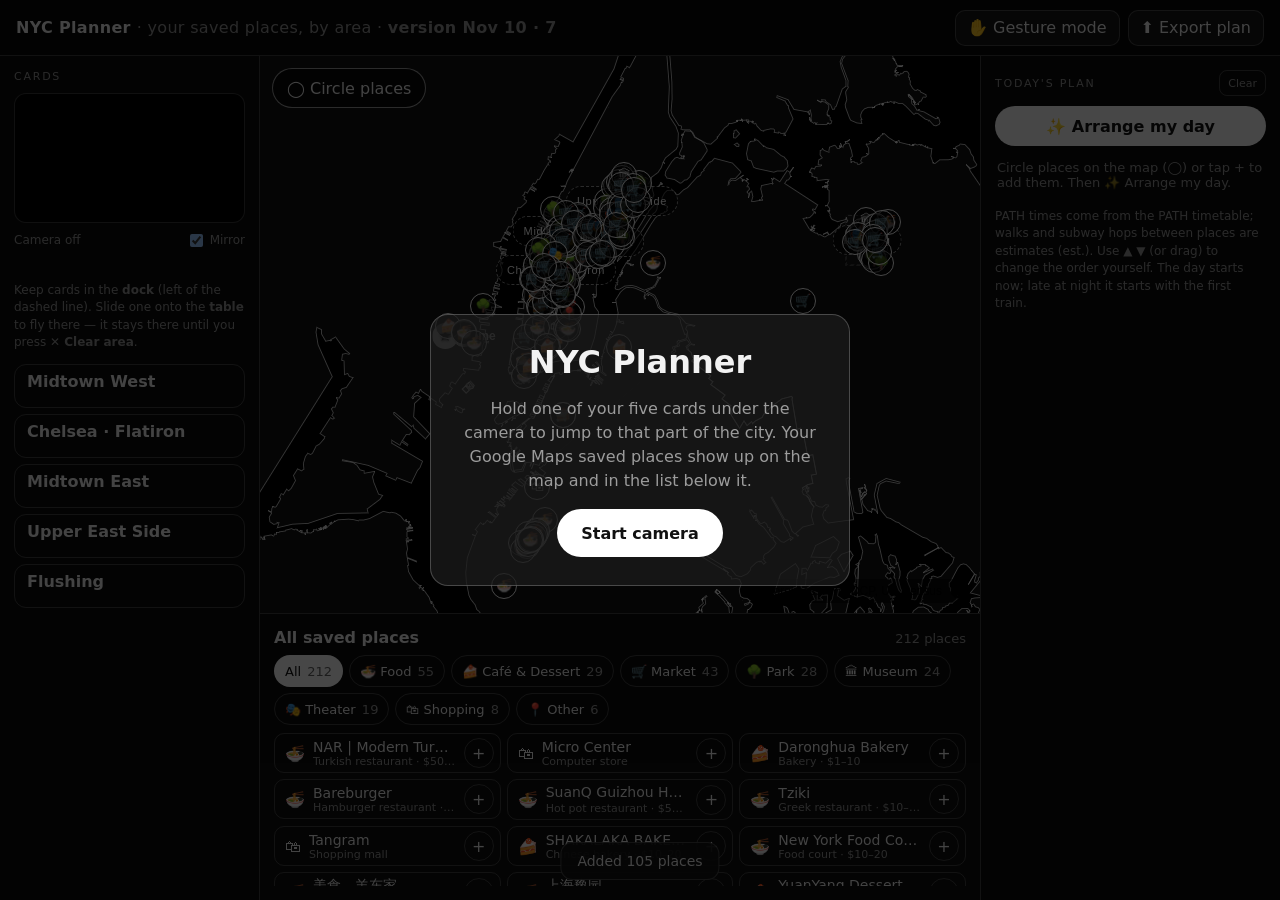
<file: index.html>
<!DOCTYPE html>
<html lang="en">
<head>
  <meta charset="UTF-8">
  <meta name="viewport" content="width=device-width, initial-scale=1.0, viewport-fit=cover">
  <title>NYC Planner</title>
  <link rel="stylesheet" href="vendor/maplibre-gl.css">
  <link rel="stylesheet" href="map/map.css">
</head>
<body>
  <video id="bg-cam" playsinline muted autoplay></video>
  <header class="bar">
    <div class="brand">NYC Planner <span>· your saved places, by area · <b id="version">version Nov 10 · 7</b></span></div>
    <div class="bar-right">
      <button id="hand-btn" type="button" title="Hand gestures: ✋ open hand: closer = zoom in, farther = zoom out; ✌️ peace = zoom out, ✊ fist = drag the map, ☝️ one finger = point">✋ Hands</button>
      <button id="export-btn" type="button" title="Download today's plan as a calendar file (.ics) — opens in Calendar / Google Calendar">⬆️ Export plan</button>
    </div>
  </header>

  <main class="grid">
    <!-- Left: camera + the five cards -->
    <aside class="panel left">
      <div class="kicker">CARDS</div>
      <div class="cam-box">
        <video id="cam" playsinline muted></video>
        <canvas id="cam-overlay"></canvas>
      </div>
      <div class="cam-meta">
        <span id="cam-status">Camera off</span>
        <label class="mirror"><input id="cam-mirror" type="checkbox"> Mirror</label>
      </div>
      <select id="cam-select" class="cam-select" aria-label="Camera" hidden></select>
      <div id="hand-state" class="hand-state"></div>
      <p class="hint">Keep cards in the <b>dock</b> (left of the dashed line). Slide one onto the <b>table</b> to fly there — it stays there until you press <b>✕ Clear area</b>.</p>
      <ul id="card-list" class="card-list"></ul>
    </aside>

    <!-- Middle: map + places in this area -->
    <section class="middle">
      <div class="map-wrap">
        <div id="map"></div>
        <canvas id="lasso"></canvas>
        <button id="area-clear" type="button" hidden>✕ Clear area</button>
        <button id="lasso-btn" type="button" title="Circle places to add them (Esc to cancel)">◯ Circle places</button>
      </div>
      <div class="panel list">
        <div class="list-head"><span id="list-title" class="list-title">All saved places</span><span id="list-count" class="muted"></span></div>
        <div id="cat-tabs" class="cat-tabs"></div>
        <ul id="place-list" class="place-list"></ul>
      </div>
    </section>

    <!-- Right: today's plan -->
    <aside class="panel right">
      <div class="kicker">TODAY'S PLAN <button id="plan-clear" type="button" class="ghost small">Clear</button></div>
      <div class="plan-controls">
        <button id="plan-arrange" type="button">✨ Arrange my day</button>
      </div>
      <div id="plan-order" class="muted order"></div>
      <ol id="plan-list" class="plan-list"></ol>
      <div id="plan-total" class="muted total"></div>
      <p class="hint">PATH times come from the PATH timetable; walks and subway hops between places are estimates (est.). Use ▲ ▼ (or drag) to change the order yourself. The day starts now; late at night it starts with the first train.</p>
    </aside>
  </main>

  <div id="toast" hidden></div>

  <div id="start-screen">
    <div class="start-card">
      <h1>NYC Planner</h1>
      <p>Hold one of your five cards under the camera to jump to that part of the city. Your Google Maps saved places show up on the map and in the list below it.</p>
      <button id="start" type="button">Start camera</button>
    </div>
  </div>

  <!-- Map + QR libraries are kept next to the page, so a slow or blocked
       CDN (school Wi-Fi, offline) can't stop the page from starting. -->
  <script src="vendor/maplibre-gl.js"></script>
  <script src="vendor/jsQR.js"></script>
  <script src="config.js"></script>
  <script src="map/routes.js"></script>
  <script src="subway.js"></script>
  <script src="map/map-geo.js"></script>
  <script src="map/map-qr.js"></script>
  <script src="map/map-app.js"></script>
  <script src="map/map-day.js"></script>
  <script src="my-places.js"></script>
  <script src="more-places.js"></script>
  <script src="map/map-import.js"></script>
  <script src="map/map-hands.js"></script>
  <script src="map/map-phone.js"></script>
  <script src="map/map-voice.js"></script>
  <script src="map/map-mode.js"></script>
</body>
</html>
</file>
<file: vendor/maplibre-gl.css>
.maplibregl-map{font:12px/20px Helvetica Neue,Arial,Helvetica,sans-serif;overflow:hidden;position:relative;-webkit-tap-highlight-color:rgb(0 0 0/0)}.maplibregl-canvas{left:0;position:absolute;top:0}.maplibregl-map:fullscreen{height:100%;width:100%}.maplibregl-ctrl-group button.maplibregl-ctrl-compass{touch-action:none}.maplibregl-canvas-container.maplibregl-interactive,.maplibregl-ctrl-group button.maplibregl-ctrl-compass{cursor:grab;-webkit-user-select:none;-moz-user-select:none;user-select:none}.maplibregl-canvas-container.maplibregl-interactive.maplibregl-track-pointer{cursor:pointer}.maplibregl-canvas-container.maplibregl-interactive:active,.maplibregl-ctrl-group button.maplibregl-ctrl-compass:active{cursor:grabbing}.maplibregl-canvas-container.maplibregl-touch-zoom-rotate,.maplibregl-canvas-container.maplibregl-touch-zoom-rotate .maplibregl-canvas{touch-action:pan-x pan-y}.maplibregl-canvas-container.maplibregl-touch-drag-pan,.maplibregl-canvas-container.maplibregl-touch-drag-pan .maplibregl-canvas{touch-action:pinch-zoom}.maplibregl-canvas-container.maplibregl-touch-zoom-rotate.maplibregl-touch-drag-pan,.maplibregl-canvas-container.maplibregl-touch-zoom-rotate.maplibregl-touch-drag-pan .maplibregl-canvas{touch-action:none}.maplibregl-canvas-container.maplibregl-touch-drag-pan.maplibregl-cooperative-gestures,.maplibregl-canvas-container.maplibregl-touch-drag-pan.maplibregl-cooperative-gestures .maplibregl-canvas{touch-action:pan-x pan-y}.maplibregl-ctrl-bottom-left,.maplibregl-ctrl-bottom-right,.maplibregl-ctrl-top-left,.maplibregl-ctrl-top-right{pointer-events:none;position:absolute;z-index:2}.maplibregl-ctrl-top-left{left:0;top:0}.maplibregl-ctrl-top-right{right:0;top:0}.maplibregl-ctrl-bottom-left{bottom:0;left:0}.maplibregl-ctrl-bottom-right{bottom:0;right:0}.maplibregl-ctrl{clear:both;pointer-events:auto;transform:translate(0)}.maplibregl-ctrl-top-left .maplibregl-ctrl{float:left;margin:10px 0 0 10px}.maplibregl-ctrl-top-right .maplibregl-ctrl{float:right;margin:10px 10px 0 0}.maplibregl-ctrl-bottom-left .maplibregl-ctrl{float:left;margin:0 0 10px 10px}.maplibregl-ctrl-bottom-right .maplibregl-ctrl{float:right;margin:0 10px 10px 0}.maplibregl-ctrl-group{background:#fff;border-radius:4px}.maplibregl-ctrl-group:not(:empty){box-shadow:0 0 0 2px rgba(0,0,0,.1)}@media (forced-colors:active){.maplibregl-ctrl-group:not(:empty){box-shadow:0 0 0 2px ButtonText}}.maplibregl-ctrl-group button{background-color:transparent;border:0;box-sizing:border-box;cursor:pointer;display:block;height:29px;outline:none;padding:0;width:29px}.maplibregl-ctrl-group button+button{border-top:1px solid #ddd}.maplibregl-ctrl button .maplibregl-ctrl-icon{background-position:50%;background-repeat:no-repeat;display:block;height:100%;width:100%}@media (forced-colors:active){.maplibregl-ctrl-icon{background-color:transparent}.maplibregl-ctrl-group button+button{border-top:1px solid ButtonText}}.maplibregl-ctrl button::-moz-focus-inner{border:0;padding:0}.maplibregl-ctrl-attrib-button:focus,.maplibregl-ctrl-group button:focus{box-shadow:0 0 2px 2px #0096ff}.maplibregl-ctrl button:disabled{cursor:not-allowed}.maplibregl-ctrl button:disabled .maplibregl-ctrl-icon{opacity:.25}.maplibregl-ctrl button:not(:disabled):hover{background-color:rgb(0 0 0/5%)}.maplibregl-ctrl-group button:focus:focus-visible{box-shadow:0 0 2px 2px #0096ff}.maplibregl-ctrl-group button:focus:not(:focus-visible){box-shadow:none}.maplibregl-ctrl-group button:focus:first-child{border-radius:4px 4px 0 0}.maplibregl-ctrl-group button:focus:last-child{border-radius:0 0 4px 4px}.maplibregl-ctrl-group button:focus:only-child{border-radius:inherit}.maplibregl-ctrl button.maplibregl-ctrl-zoom-out .maplibregl-ctrl-icon{background-image:url("data:image/svg+xml;charset=utf-8,%3Csvg xmlns='http://www.w3.org/2000/svg' width='29' height='29' fill='%23333' viewBox='0 0 29 29'%3E%3Cpath d='M10 13c-.75 0-1.5.75-1.5 1.5S9.25 16 10 16h9c.75 0 1.5-.75 1.5-1.5S19.75 13 19 13z'/%3E%3C/svg%3E")}.maplibregl-ctrl button.maplibregl-ctrl-zoom-in .maplibregl-ctrl-icon{background-image:url("data:image/svg+xml;charset=utf-8,%3Csvg xmlns='http://www.w3.org/2000/svg' width='29' height='29' fill='%23333' viewBox='0 0 29 29'%3E%3Cpath d='M14.5 8.5c-.75 0-1.5.75-1.5 1.5v3h-3c-.75 0-1.5.75-1.5 1.5S9.25 16 10 16h3v3c0 .75.75 1.5 1.5 1.5S16 19.75 16 19v-3h3c.75 0 1.5-.75 1.5-1.5S19.75 13 19 13h-3v-3c0-.75-.75-1.5-1.5-1.5'/%3E%3C/svg%3E")}@media (forced-colors:active){.maplibregl-ctrl button.maplibregl-ctrl-zoom-out .maplibregl-ctrl-icon{background-image:url("data:image/svg+xml;charset=utf-8,%3Csvg xmlns='http://www.w3.org/2000/svg' width='29' height='29' fill='%23fff' viewBox='0 0 29 29'%3E%3Cpath d='M10 13c-.75 0-1.5.75-1.5 1.5S9.25 16 10 16h9c.75 0 1.5-.75 1.5-1.5S19.75 13 19 13z'/%3E%3C/svg%3E")}.maplibregl-ctrl button.maplibregl-ctrl-zoom-in .maplibregl-ctrl-icon{background-image:url("data:image/svg+xml;charset=utf-8,%3Csvg xmlns='http://www.w3.org/2000/svg' width='29' height='29' fill='%23fff' viewBox='0 0 29 29'%3E%3Cpath d='M14.5 8.5c-.75 0-1.5.75-1.5 1.5v3h-3c-.75 0-1.5.75-1.5 1.5S9.25 16 10 16h3v3c0 .75.75 1.5 1.5 1.5S16 19.75 16 19v-3h3c.75 0 1.5-.75 1.5-1.5S19.75 13 19 13h-3v-3c0-.75-.75-1.5-1.5-1.5'/%3E%3C/svg%3E")}}@media (forced-colors:active) and (prefers-color-scheme:light){.maplibregl-ctrl button.maplibregl-ctrl-zoom-out .maplibregl-ctrl-icon{background-image:url("data:image/svg+xml;charset=utf-8,%3Csvg xmlns='http://www.w3.org/2000/svg' width='29' height='29' viewBox='0 0 29 29'%3E%3Cpath d='M10 13c-.75 0-1.5.75-1.5 1.5S9.25 16 10 16h9c.75 0 1.5-.75 1.5-1.5S19.75 13 19 13z'/%3E%3C/svg%3E")}.maplibregl-ctrl button.maplibregl-ctrl-zoom-in .maplibregl-ctrl-icon{background-image:url("data:image/svg+xml;charset=utf-8,%3Csvg xmlns='http://www.w3.org/2000/svg' width='29' height='29' viewBox='0 0 29 29'%3E%3Cpath d='M14.5 8.5c-.75 0-1.5.75-1.5 1.5v3h-3c-.75 0-1.5.75-1.5 1.5S9.25 16 10 16h3v3c0 .75.75 1.5 1.5 1.5S16 19.75 16 19v-3h3c.75 0 1.5-.75 1.5-1.5S19.75 13 19 13h-3v-3c0-.75-.75-1.5-1.5-1.5'/%3E%3C/svg%3E")}}.maplibregl-ctrl button.maplibregl-ctrl-fullscreen .maplibregl-ctrl-icon{background-image:url("data:image/svg+xml;charset=utf-8,%3Csvg xmlns='http://www.w3.org/2000/svg' width='29' height='29' fill='%23333' viewBox='0 0 29 29'%3E%3Cpath d='M24 16v5.5c0 1.75-.75 2.5-2.5 2.5H16v-1l3-1.5-4-5.5 1-1 5.5 4 1.5-3zM6 16l1.5 3 5.5-4 1 1-4 5.5 3 1.5v1H7.5C5.75 24 5 23.25 5 21.5V16zm7-11v1l-3 1.5 4 5.5-1 1-5.5-4L6 13H5V7.5C5 5.75 5.75 5 7.5 5zm11 2.5c0-1.75-.75-2.5-2.5-2.5H16v1l3 1.5-4 5.5 1 1 5.5-4 1.5 3h1z'/%3E%3C/svg%3E")}.maplibregl-ctrl button.maplibregl-ctrl-shrink .maplibregl-ctrl-icon{background-image:url("data:image/svg+xml;charset=utf-8,%3Csvg xmlns='http://www.w3.org/2000/svg' width='29' height='29' viewBox='0 0 29 29'%3E%3Cpath d='M18.5 16c-1.75 0-2.5.75-2.5 2.5V24h1l1.5-3 5.5 4 1-1-4-5.5 3-1.5v-1zM13 18.5c0-1.75-.75-2.5-2.5-2.5H5v1l3 1.5L4 24l1 1 5.5-4 1.5 3h1zm3-8c0 1.75.75 2.5 2.5 2.5H24v-1l-3-1.5L25 5l-1-1-5.5 4L17 5h-1zM10.5 13c1.75 0 2.5-.75 2.5-2.5V5h-1l-1.5 3L5 4 4 5l4 5.5L5 12v1z'/%3E%3C/svg%3E")}@media (forced-colors:active){.maplibregl-ctrl button.maplibregl-ctrl-fullscreen .maplibregl-ctrl-icon{background-image:url("data:image/svg+xml;charset=utf-8,%3Csvg xmlns='http://www.w3.org/2000/svg' width='29' height='29' fill='%23fff' viewBox='0 0 29 29'%3E%3Cpath d='M24 16v5.5c0 1.75-.75 2.5-2.5 2.5H16v-1l3-1.5-4-5.5 1-1 5.5 4 1.5-3zM6 16l1.5 3 5.5-4 1 1-4 5.5 3 1.5v1H7.5C5.75 24 5 23.25 5 21.5V16zm7-11v1l-3 1.5 4 5.5-1 1-5.5-4L6 13H5V7.5C5 5.75 5.75 5 7.5 5zm11 2.5c0-1.75-.75-2.5-2.5-2.5H16v1l3 1.5-4 5.5 1 1 5.5-4 1.5 3h1z'/%3E%3C/svg%3E")}.maplibregl-ctrl button.maplibregl-ctrl-shrink .maplibregl-ctrl-icon{background-image:url("data:image/svg+xml;charset=utf-8,%3Csvg xmlns='http://www.w3.org/2000/svg' width='29' height='29' fill='%23fff' viewBox='0 0 29 29'%3E%3Cpath d='M18.5 16c-1.75 0-2.5.75-2.5 2.5V24h1l1.5-3 5.5 4 1-1-4-5.5 3-1.5v-1zM13 18.5c0-1.75-.75-2.5-2.5-2.5H5v1l3 1.5L4 24l1 1 5.5-4 1.5 3h1zm3-8c0 1.75.75 2.5 2.5 2.5H24v-1l-3-1.5L25 5l-1-1-5.5 4L17 5h-1zM10.5 13c1.75 0 2.5-.75 2.5-2.5V5h-1l-1.5 3L5 4 4 5l4 5.5L5 12v1z'/%3E%3C/svg%3E")}}@media (forced-colors:active) and (prefers-color-scheme:light){.maplibregl-ctrl button.maplibregl-ctrl-fullscreen .maplibregl-ctrl-icon{background-image:url("data:image/svg+xml;charset=utf-8,%3Csvg xmlns='http://www.w3.org/2000/svg' width='29' height='29' viewBox='0 0 29 29'%3E%3Cpath d='M24 16v5.5c0 1.75-.75 2.5-2.5 2.5H16v-1l3-1.5-4-5.5 1-1 5.5 4 1.5-3zM6 16l1.5 3 5.5-4 1 1-4 5.5 3 1.5v1H7.5C5.75 24 5 23.25 5 21.5V16zm7-11v1l-3 1.5 4 5.5-1 1-5.5-4L6 13H5V7.5C5 5.75 5.75 5 7.5 5zm11 2.5c0-1.75-.75-2.5-2.5-2.5H16v1l3 1.5-4 5.5 1 1 5.5-4 1.5 3h1z'/%3E%3C/svg%3E")}.maplibregl-ctrl button.maplibregl-ctrl-shrink .maplibregl-ctrl-icon{background-image:url("data:image/svg+xml;charset=utf-8,%3Csvg xmlns='http://www.w3.org/2000/svg' width='29' height='29' viewBox='0 0 29 29'%3E%3Cpath d='M18.5 16c-1.75 0-2.5.75-2.5 2.5V24h1l1.5-3 5.5 4 1-1-4-5.5 3-1.5v-1zM13 18.5c0-1.75-.75-2.5-2.5-2.5H5v1l3 1.5L4 24l1 1 5.5-4 1.5 3h1zm3-8c0 1.75.75 2.5 2.5 2.5H24v-1l-3-1.5L25 5l-1-1-5.5 4L17 5h-1zM10.5 13c1.75 0 2.5-.75 2.5-2.5V5h-1l-1.5 3L5 4 4 5l4 5.5L5 12v1z'/%3E%3C/svg%3E")}}.maplibregl-ctrl button.maplibregl-ctrl-compass .maplibregl-ctrl-icon{background-image:url("data:image/svg+xml;charset=utf-8,%3Csvg xmlns='http://www.w3.org/2000/svg' width='29' height='29' fill='%23333' viewBox='0 0 29 29'%3E%3Cpath d='m10.5 14 4-8 4 8z'/%3E%3Cpath fill='%23ccc' d='m10.5 16 4 8 4-8z'/%3E%3C/svg%3E")}@media (forced-colors:active){.maplibregl-ctrl button.maplibregl-ctrl-compass .maplibregl-ctrl-icon{background-image:url("data:image/svg+xml;charset=utf-8,%3Csvg xmlns='http://www.w3.org/2000/svg' width='29' height='29' fill='%23fff' viewBox='0 0 29 29'%3E%3Cpath d='m10.5 14 4-8 4 8z'/%3E%3Cpath fill='%23ccc' d='m10.5 16 4 8 4-8z'/%3E%3C/svg%3E")}}@media (forced-colors:active) and (prefers-color-scheme:light){.maplibregl-ctrl button.maplibregl-ctrl-compass .maplibregl-ctrl-icon{background-image:url("data:image/svg+xml;charset=utf-8,%3Csvg xmlns='http://www.w3.org/2000/svg' width='29' height='29' viewBox='0 0 29 29'%3E%3Cpath d='m10.5 14 4-8 4 8z'/%3E%3Cpath fill='%23ccc' d='m10.5 16 4 8 4-8z'/%3E%3C/svg%3E")}}.maplibregl-ctrl button.maplibregl-ctrl-terrain .maplibregl-ctrl-icon{background-image:url("data:image/svg+xml;charset=utf-8,%3Csvg xmlns='http://www.w3.org/2000/svg' width='22' height='22' fill='%23333' viewBox='0 0 22 22'%3E%3Cpath d='m1.754 13.406 4.453-4.851 3.09 3.09 3.281 3.277.969-.969-3.309-3.312 3.844-4.121 6.148 6.886h1.082v-.855l-7.207-8.07-4.84 5.187L6.169 6.57l-5.48 5.965v.871ZM.688 16.844h20.625v1.375H.688Zm0 0'/%3E%3C/svg%3E")}.maplibregl-ctrl button.maplibregl-ctrl-terrain-enabled .maplibregl-ctrl-icon{background-image:url("data:image/svg+xml;charset=utf-8,%3Csvg xmlns='http://www.w3.org/2000/svg' width='22' height='22' fill='%2333b5e5' viewBox='0 0 22 22'%3E%3Cpath d='m1.754 13.406 4.453-4.851 3.09 3.09 3.281 3.277.969-.969-3.309-3.312 3.844-4.121 6.148 6.886h1.082v-.855l-7.207-8.07-4.84 5.187L6.169 6.57l-5.48 5.965v.871ZM.688 16.844h20.625v1.375H.688Zm0 0'/%3E%3C/svg%3E")}.maplibregl-ctrl button.maplibregl-ctrl-geolocate .maplibregl-ctrl-icon{background-image:url("data:image/svg+xml;charset=utf-8,%3Csvg xmlns='http://www.w3.org/2000/svg' width='29' height='29' fill='%23333' viewBox='0 0 20 20'%3E%3Cpath d='M10 4C9 4 9 5 9 5v.1A5 5 0 0 0 5.1 9H5s-1 0-1 1 1 1 1 1h.1A5 5 0 0 0 9 14.9v.1s0 1 1 1 1-1 1-1v-.1a5 5 0 0 0 3.9-3.9h.1s1 0 1-1-1-1-1-1h-.1A5 5 0 0 0 11 5.1V5s0-1-1-1m0 2.5a3.5 3.5 0 1 1 0 7 3.5 3.5 0 1 1 0-7'/%3E%3Ccircle cx='10' cy='10' r='2'/%3E%3C/svg%3E")}.maplibregl-ctrl button.maplibregl-ctrl-geolocate:disabled .maplibregl-ctrl-icon{background-image:url("data:image/svg+xml;charset=utf-8,%3Csvg xmlns='http://www.w3.org/2000/svg' width='29' height='29' fill='%23aaa' viewBox='0 0 20 20'%3E%3Cpath d='M10 4C9 4 9 5 9 5v.1A5 5 0 0 0 5.1 9H5s-1 0-1 1 1 1 1 1h.1A5 5 0 0 0 9 14.9v.1s0 1 1 1 1-1 1-1v-.1a5 5 0 0 0 3.9-3.9h.1s1 0 1-1-1-1-1-1h-.1A5 5 0 0 0 11 5.1V5s0-1-1-1m0 2.5a3.5 3.5 0 1 1 0 7 3.5 3.5 0 1 1 0-7'/%3E%3Ccircle cx='10' cy='10' r='2'/%3E%3Cpath fill='red' d='m14 5 1 1-9 9-1-1z'/%3E%3C/svg%3E")}.maplibregl-ctrl button.maplibregl-ctrl-geolocate.maplibregl-ctrl-geolocate-active .maplibregl-ctrl-icon{background-image:url("data:image/svg+xml;charset=utf-8,%3Csvg xmlns='http://www.w3.org/2000/svg' width='29' height='29' fill='%2333b5e5' viewBox='0 0 20 20'%3E%3Cpath d='M10 4C9 4 9 5 9 5v.1A5 5 0 0 0 5.1 9H5s-1 0-1 1 1 1 1 1h.1A5 5 0 0 0 9 14.9v.1s0 1 1 1 1-1 1-1v-.1a5 5 0 0 0 3.9-3.9h.1s1 0 1-1-1-1-1-1h-.1A5 5 0 0 0 11 5.1V5s0-1-1-1m0 2.5a3.5 3.5 0 1 1 0 7 3.5 3.5 0 1 1 0-7'/%3E%3Ccircle cx='10' cy='10' r='2'/%3E%3C/svg%3E")}.maplibregl-ctrl button.maplibregl-ctrl-geolocate.maplibregl-ctrl-geolocate-active-error .maplibregl-ctrl-icon{background-image:url("data:image/svg+xml;charset=utf-8,%3Csvg xmlns='http://www.w3.org/2000/svg' width='29' height='29' fill='%23e58978' viewBox='0 0 20 20'%3E%3Cpath d='M10 4C9 4 9 5 9 5v.1A5 5 0 0 0 5.1 9H5s-1 0-1 1 1 1 1 1h.1A5 5 0 0 0 9 14.9v.1s0 1 1 1 1-1 1-1v-.1a5 5 0 0 0 3.9-3.9h.1s1 0 1-1-1-1-1-1h-.1A5 5 0 0 0 11 5.1V5s0-1-1-1m0 2.5a3.5 3.5 0 1 1 0 7 3.5 3.5 0 1 1 0-7'/%3E%3Ccircle cx='10' cy='10' r='2'/%3E%3C/svg%3E")}.maplibregl-ctrl button.maplibregl-ctrl-geolocate.maplibregl-ctrl-geolocate-background .maplibregl-ctrl-icon{background-image:url("data:image/svg+xml;charset=utf-8,%3Csvg xmlns='http://www.w3.org/2000/svg' width='29' height='29' fill='%2333b5e5' viewBox='0 0 20 20'%3E%3Cpath d='M10 4C9 4 9 5 9 5v.1A5 5 0 0 0 5.1 9H5s-1 0-1 1 1 1 1 1h.1A5 5 0 0 0 9 14.9v.1s0 1 1 1 1-1 1-1v-.1a5 5 0 0 0 3.9-3.9h.1s1 0 1-1-1-1-1-1h-.1A5 5 0 0 0 11 5.1V5s0-1-1-1m0 2.5a3.5 3.5 0 1 1 0 7 3.5 3.5 0 1 1 0-7'/%3E%3C/svg%3E")}.maplibregl-ctrl button.maplibregl-ctrl-geolocate.maplibregl-ctrl-geolocate-background-error .maplibregl-ctrl-icon{background-image:url("data:image/svg+xml;charset=utf-8,%3Csvg xmlns='http://www.w3.org/2000/svg' width='29' height='29' fill='%23e54e33' viewBox='0 0 20 20'%3E%3Cpath d='M10 4C9 4 9 5 9 5v.1A5 5 0 0 0 5.1 9H5s-1 0-1 1 1 1 1 1h.1A5 5 0 0 0 9 14.9v.1s0 1 1 1 1-1 1-1v-.1a5 5 0 0 0 3.9-3.9h.1s1 0 1-1-1-1-1-1h-.1A5 5 0 0 0 11 5.1V5s0-1-1-1m0 2.5a3.5 3.5 0 1 1 0 7 3.5 3.5 0 1 1 0-7'/%3E%3C/svg%3E")}.maplibregl-ctrl button.maplibregl-ctrl-geolocate.maplibregl-ctrl-geolocate-waiting .maplibregl-ctrl-icon{animation:maplibregl-spin 2s linear infinite}@media (forced-colors:active){.maplibregl-ctrl button.maplibregl-ctrl-geolocate .maplibregl-ctrl-icon{background-image:url("data:image/svg+xml;charset=utf-8,%3Csvg xmlns='http://www.w3.org/2000/svg' width='29' height='29' fill='%23fff' viewBox='0 0 20 20'%3E%3Cpath d='M10 4C9 4 9 5 9 5v.1A5 5 0 0 0 5.1 9H5s-1 0-1 1 1 1 1 1h.1A5 5 0 0 0 9 14.9v.1s0 1 1 1 1-1 1-1v-.1a5 5 0 0 0 3.9-3.9h.1s1 0 1-1-1-1-1-1h-.1A5 5 0 0 0 11 5.1V5s0-1-1-1m0 2.5a3.5 3.5 0 1 1 0 7 3.5 3.5 0 1 1 0-7'/%3E%3Ccircle cx='10' cy='10' r='2'/%3E%3C/svg%3E")}.maplibregl-ctrl button.maplibregl-ctrl-geolocate:disabled .maplibregl-ctrl-icon{background-image:url("data:image/svg+xml;charset=utf-8,%3Csvg xmlns='http://www.w3.org/2000/svg' width='29' height='29' fill='%23999' viewBox='0 0 20 20'%3E%3Cpath d='M10 4C9 4 9 5 9 5v.1A5 5 0 0 0 5.1 9H5s-1 0-1 1 1 1 1 1h.1A5 5 0 0 0 9 14.9v.1s0 1 1 1 1-1 1-1v-.1a5 5 0 0 0 3.9-3.9h.1s1 0 1-1-1-1-1-1h-.1A5 5 0 0 0 11 5.1V5s0-1-1-1m0 2.5a3.5 3.5 0 1 1 0 7 3.5 3.5 0 1 1 0-7'/%3E%3Ccircle cx='10' cy='10' r='2'/%3E%3Cpath fill='red' d='m14 5 1 1-9 9-1-1z'/%3E%3C/svg%3E")}.maplibregl-ctrl button.maplibregl-ctrl-geolocate.maplibregl-ctrl-geolocate-active .maplibregl-ctrl-icon{background-image:url("data:image/svg+xml;charset=utf-8,%3Csvg xmlns='http://www.w3.org/2000/svg' width='29' height='29' fill='%2333b5e5' viewBox='0 0 20 20'%3E%3Cpath d='M10 4C9 4 9 5 9 5v.1A5 5 0 0 0 5.1 9H5s-1 0-1 1 1 1 1 1h.1A5 5 0 0 0 9 14.9v.1s0 1 1 1 1-1 1-1v-.1a5 5 0 0 0 3.9-3.9h.1s1 0 1-1-1-1-1-1h-.1A5 5 0 0 0 11 5.1V5s0-1-1-1m0 2.5a3.5 3.5 0 1 1 0 7 3.5 3.5 0 1 1 0-7'/%3E%3Ccircle cx='10' cy='10' r='2'/%3E%3C/svg%3E")}.maplibregl-ctrl button.maplibregl-ctrl-geolocate.maplibregl-ctrl-geolocate-active-error .maplibregl-ctrl-icon{background-image:url("data:image/svg+xml;charset=utf-8,%3Csvg xmlns='http://www.w3.org/2000/svg' width='29' height='29' fill='%23e58978' viewBox='0 0 20 20'%3E%3Cpath d='M10 4C9 4 9 5 9 5v.1A5 5 0 0 0 5.1 9H5s-1 0-1 1 1 1 1 1h.1A5 5 0 0 0 9 14.9v.1s0 1 1 1 1-1 1-1v-.1a5 5 0 0 0 3.9-3.9h.1s1 0 1-1-1-1-1-1h-.1A5 5 0 0 0 11 5.1V5s0-1-1-1m0 2.5a3.5 3.5 0 1 1 0 7 3.5 3.5 0 1 1 0-7'/%3E%3Ccircle cx='10' cy='10' r='2'/%3E%3C/svg%3E")}.maplibregl-ctrl button.maplibregl-ctrl-geolocate.maplibregl-ctrl-geolocate-background .maplibregl-ctrl-icon{background-image:url("data:image/svg+xml;charset=utf-8,%3Csvg xmlns='http://www.w3.org/2000/svg' width='29' height='29' fill='%2333b5e5' viewBox='0 0 20 20'%3E%3Cpath d='M10 4C9 4 9 5 9 5v.1A5 5 0 0 0 5.1 9H5s-1 0-1 1 1 1 1 1h.1A5 5 0 0 0 9 14.9v.1s0 1 1 1 1-1 1-1v-.1a5 5 0 0 0 3.9-3.9h.1s1 0 1-1-1-1-1-1h-.1A5 5 0 0 0 11 5.1V5s0-1-1-1m0 2.5a3.5 3.5 0 1 1 0 7 3.5 3.5 0 1 1 0-7'/%3E%3C/svg%3E")}.maplibregl-ctrl button.maplibregl-ctrl-geolocate.maplibregl-ctrl-geolocate-background-error .maplibregl-ctrl-icon{background-image:url("data:image/svg+xml;charset=utf-8,%3Csvg xmlns='http://www.w3.org/2000/svg' width='29' height='29' fill='%23e54e33' viewBox='0 0 20 20'%3E%3Cpath d='M10 4C9 4 9 5 9 5v.1A5 5 0 0 0 5.1 9H5s-1 0-1 1 1 1 1 1h.1A5 5 0 0 0 9 14.9v.1s0 1 1 1 1-1 1-1v-.1a5 5 0 0 0 3.9-3.9h.1s1 0 1-1-1-1-1-1h-.1A5 5 0 0 0 11 5.1V5s0-1-1-1m0 2.5a3.5 3.5 0 1 1 0 7 3.5 3.5 0 1 1 0-7'/%3E%3C/svg%3E")}}@media (forced-colors:active) and (prefers-color-scheme:light){.maplibregl-ctrl button.maplibregl-ctrl-geolocate .maplibregl-ctrl-icon{background-image:url("data:image/svg+xml;charset=utf-8,%3Csvg xmlns='http://www.w3.org/2000/svg' width='29' height='29' viewBox='0 0 20 20'%3E%3Cpath d='M10 4C9 4 9 5 9 5v.1A5 5 0 0 0 5.1 9H5s-1 0-1 1 1 1 1 1h.1A5 5 0 0 0 9 14.9v.1s0 1 1 1 1-1 1-1v-.1a5 5 0 0 0 3.9-3.9h.1s1 0 1-1-1-1-1-1h-.1A5 5 0 0 0 11 5.1V5s0-1-1-1m0 2.5a3.5 3.5 0 1 1 0 7 3.5 3.5 0 1 1 0-7'/%3E%3Ccircle cx='10' cy='10' r='2'/%3E%3C/svg%3E")}.maplibregl-ctrl button.maplibregl-ctrl-geolocate:disabled .maplibregl-ctrl-icon{background-image:url("data:image/svg+xml;charset=utf-8,%3Csvg xmlns='http://www.w3.org/2000/svg' width='29' height='29' fill='%23666' viewBox='0 0 20 20'%3E%3Cpath d='M10 4C9 4 9 5 9 5v.1A5 5 0 0 0 5.1 9H5s-1 0-1 1 1 1 1 1h.1A5 5 0 0 0 9 14.9v.1s0 1 1 1 1-1 1-1v-.1a5 5 0 0 0 3.9-3.9h.1s1 0 1-1-1-1-1-1h-.1A5 5 0 0 0 11 5.1V5s0-1-1-1m0 2.5a3.5 3.5 0 1 1 0 7 3.5 3.5 0 1 1 0-7'/%3E%3Ccircle cx='10' cy='10' r='2'/%3E%3Cpath fill='red' d='m14 5 1 1-9 9-1-1z'/%3E%3C/svg%3E")}}@keyframes maplibregl-spin{0%{transform:rotate(0deg)}to{transform:rotate(1turn)}}a.maplibregl-ctrl-logo{background-image:url("data:image/svg+xml;charset=utf-8,%3Csvg xmlns='http://www.w3.org/2000/svg' width='88' height='23' fill='none'%3E%3Cpath fill='%23000' fill-opacity='.4' fill-rule='evenodd' d='M17.408 16.796h-1.827l2.501-12.095h.198l3.324 6.533.988 2.19.988-2.19 3.258-6.533h.181l2.6 12.095h-1.81l-1.218-5.644-.362-1.71-.658 1.71-2.929 5.644h-.098l-2.914-5.644-.757-1.71-.345 1.71zm1.958-3.42-.726 3.663a1.255 1.255 0 0 1-1.232 1.011h-1.827a1.255 1.255 0 0 1-1.229-1.509l2.501-12.095a1.255 1.255 0 0 1 1.23-1.001h.197a1.25 1.25 0 0 1 1.12.685l3.19 6.273 3.125-6.263a1.25 1.25 0 0 1 1.123-.695h.181a1.255 1.255 0 0 1 1.227.991l1.443 6.71a5 5 0 0 1 .314-.787l.009-.016a4.6 4.6 0 0 1 1.777-1.887c.782-.46 1.668-.667 2.611-.667a4.6 4.6 0 0 1 1.7.32l.306.134c.21-.16.474-.256.759-.256h1.694a1.255 1.255 0 0 1 1.212.925 1.255 1.255 0 0 1 1.212-.925h1.711c.284 0 .545.094.755.252.613-.3 1.312-.45 2.075-.45 1.356 0 2.557.445 3.482 1.4q.47.48.763 1.064V4.701a1.255 1.255 0 0 1 1.255-1.255h1.86A1.255 1.255 0 0 1 54.44 4.7v9.194h2.217c.19 0 .37.043.532.118v-4.77c0-.356.147-.678.385-.906a2.42 2.42 0 0 1-.682-1.71c0-.665.267-1.253.735-1.7a2.45 2.45 0 0 1 1.722-.674 2.43 2.43 0 0 1 1.705.675q.318.302.504.683V4.7a1.255 1.255 0 0 1 1.255-1.255h1.744A1.255 1.255 0 0 1 65.812 4.7v3.335a4.8 4.8 0 0 1 1.526-.246c.938 0 1.817.214 2.59.69a4.47 4.47 0 0 1 1.67 1.743v-.98a1.255 1.255 0 0 1 1.256-1.256h1.777c.233 0 .451.064.639.174a3.4 3.4 0 0 1 1.567-.372c.346 0 .861.02 1.285.232a1.25 1.25 0 0 1 .689 1.004 4.7 4.7 0 0 1 .853-.588c.795-.44 1.675-.647 2.61-.647 1.385 0 2.65.39 3.525 1.396.836.938 1.168 2.173 1.168 3.528q-.001.515-.056 1.051a1.255 1.255 0 0 1-.947 1.09l.408.952a1.255 1.255 0 0 1-.477 1.552c-.418.268-.92.463-1.458.612-.613.171-1.304.244-2.049.244-1.06 0-2.043-.207-2.886-.698l-.015-.008c-.798-.48-1.419-1.135-1.818-1.963l-.004-.008a5.8 5.8 0 0 1-.548-2.512q0-.429.053-.843a1.3 1.3 0 0 1-.333-.086l-.166-.004c-.223 0-.426.062-.643.228-.03.024-.142.139-.142.59v3.883a1.255 1.255 0 0 1-1.256 1.256h-1.777a1.255 1.255 0 0 1-1.256-1.256V15.69l-.032.057a4.8 4.8 0 0 1-1.86 1.833 5.04 5.04 0 0 1-2.484.634 4.5 4.5 0 0 1-1.935-.424 1.25 1.25 0 0 1-.764.258h-1.71a1.255 1.255 0 0 1-1.256-1.255V7.687a2.4 2.4 0 0 1-.428.625c.253.23.412.561.412.93v7.553a1.255 1.255 0 0 1-1.256 1.255h-1.843a1.25 1.25 0 0 1-.894-.373c-.228.23-.544.373-.894.373H51.32a1.255 1.255 0 0 1-1.256-1.255v-1.251l-.061.117a4.7 4.7 0 0 1-1.782 1.884 4.77 4.77 0 0 1-2.485.67 5.6 5.6 0 0 1-1.485-.188l.009 2.764a1.255 1.255 0 0 1-1.255 1.259h-1.729a1.255 1.255 0 0 1-1.255-1.255v-3.537a1.255 1.255 0 0 1-1.167.793h-1.679a1.25 1.25 0 0 1-.77-.263 4.5 4.5 0 0 1-1.945.429c-.885 0-1.724-.21-2.495-.632l-.017-.01a5 5 0 0 1-1.081-.836 1.255 1.255 0 0 1-1.254 1.312h-1.81a1.255 1.255 0 0 1-1.228-.99l-.782-3.625-2.044 3.939a1.25 1.25 0 0 1-1.115.676h-.098a1.25 1.25 0 0 1-1.116-.68l-2.061-3.994zM35.92 16.63l.207-.114.223-.15q.493-.356.735-.785l.061-.118.033 1.332h1.678V9.242h-1.694l-.033 1.267q-.133-.329-.526-.658l-.032-.028a3.2 3.2 0 0 0-.668-.428l-.27-.12a3.3 3.3 0 0 0-1.235-.23q-1.136-.001-1.974.493a3.36 3.36 0 0 0-1.3 1.382q-.445.89-.444 2.074 0 1.2.51 2.107a3.8 3.8 0 0 0 1.382 1.381 3.9 3.9 0 0 0 1.893.477q.795 0 1.455-.33zm-2.789-5.38q-.576.675-.575 1.762 0 1.102.559 1.794.576.675 1.645.675a2.25 2.25 0 0 0 .934-.19 2.2 2.2 0 0 0 .468-.29l.178-.161a2.2 2.2 0 0 0 .397-.561q.244-.5.244-1.15v-.115q0-.708-.296-1.267l-.043-.077a2.2 2.2 0 0 0-.633-.709l-.13-.086-.047-.028a2.1 2.1 0 0 0-1.073-.285q-1.052 0-1.629.692zm2.316 2.706c.163-.17.28-.407.28-.83v-.114c0-.292-.06-.508-.15-.68a.96.96 0 0 0-.353-.389.85.85 0 0 0-.464-.127c-.4 0-.56.114-.664.239l-.01.012c-.148.174-.275.45-.275.945 0 .506.122.801.27.99.097.11.266.224.68.224.303 0 .504-.09.687-.269zm7.545 1.705a2.6 2.6 0 0 0 .331.423q.319.33.755.548l.173.074q.65.255 1.49.255 1.02 0 1.844-.493a3.45 3.45 0 0 0 1.316-1.4q.493-.904.493-2.089 0-1.909-.988-2.913-.988-1.02-2.584-1.02-.898 0-1.575.347a3 3 0 0 0-.415.262l-.199.166a3.4 3.4 0 0 0-.64.82V9.242h-1.712v11.553h1.729l-.017-5.134zm.53-1.138q.206.29.48.5l.155.11.053.034q.51.296 1.119.297 1.07 0 1.645-.675.577-.69.576-1.762 0-1.119-.576-1.777-.558-.675-1.645-.675-.435 0-.835.16a2 2 0 0 0-.284.136 2 2 0 0 0-.363.254 2.2 2.2 0 0 0-.46.569l-.082.162a2.6 2.6 0 0 0-.213 1.072v.115q0 .707.296 1.267l.135.211zm.964-.818a1.1 1.1 0 0 0 .367.385.94.94 0 0 0 .476.118c.423 0 .59-.117.687-.23.159-.194.28-.478.28-.95 0-.53-.133-.8-.266-.952l-.021-.025c-.078-.094-.231-.221-.68-.221a1 1 0 0 0-.503.135l-.012.007a.86.86 0 0 0-.335.343c-.073.133-.132.324-.132.614v.115a1.4 1.4 0 0 0 .14.66zm15.7-6.222q.347-.346.346-.856a1.05 1.05 0 0 0-.345-.79 1.18 1.18 0 0 0-.84-.329q-.51 0-.855.33a1.05 1.05 0 0 0-.346.79q0 .51.346.855.345.346.856.346.51 0 .839-.346zm4.337 9.314.033-1.332q.191.403.59.747l.098.081a4 4 0 0 0 .316.224l.223.122a3.2 3.2 0 0 0 1.44.322 3.8 3.8 0 0 0 1.875-.477 3.5 3.5 0 0 0 1.382-1.366q.527-.89.526-2.09 0-1.184-.444-2.073a3.24 3.24 0 0 0-1.283-1.399q-.823-.51-1.942-.51a3.5 3.5 0 0 0-1.527.344l-.086.043-.165.09a3 3 0 0 0-.33.214q-.432.315-.656.707a2 2 0 0 0-.099.198l.082-1.283V4.701h-1.744v12.095zm.473-2.509a2.5 2.5 0 0 0 .566.7q.117.098.245.18l.144.08a2.1 2.1 0 0 0 .975.232q1.07 0 1.645-.675.576-.69.576-1.778 0-1.102-.576-1.777-.56-.691-1.645-.692a2.2 2.2 0 0 0-1.015.235q-.22.113-.415.282l-.15.142a2.1 2.1 0 0 0-.42.594q-.223.479-.223 1.1v.115q0 .705.293 1.26zm2.616-.293c.157-.191.28-.479.28-.967 0-.51-.13-.79-.276-.961l-.021-.026c-.082-.1-.232-.225-.67-.225a.87.87 0 0 0-.681.279l-.012.011c-.154.155-.274.38-.274.807v.115c0 .285.057.499.144.669a1.1 1.1 0 0 0 .367.405c.137.082.28.123.455.123.423 0 .59-.118.686-.23zm8.266-3.013q.345-.13.724-.14l.069-.002q.493 0 .642.099l.247-1.794q-.196-.099-.717-.099a2.3 2.3 0 0 0-.545.063 2 2 0 0 0-.411.148 2.2 2.2 0 0 0-.4.249 2.5 2.5 0 0 0-.485.499 2.7 2.7 0 0 0-.32.581l-.05.137v-1.48h-1.778v7.553h1.777v-3.884q0-.546.159-.943a1.5 1.5 0 0 1 .466-.636 2.5 2.5 0 0 1 .399-.253 2 2 0 0 1 .224-.099zm9.784 2.656.05-.922q0-1.743-.856-2.698-.838-.97-2.584-.97-1.119-.001-2.007.493a3.46 3.46 0 0 0-1.4 1.382q-.493.906-.493 2.106 0 1.07.428 1.975.428.89 1.332 1.432.906.526 2.255.526.973 0 1.668-.185l.044-.012.135-.04q.613-.184.984-.421l-.542-1.267q-.3.162-.642.274l-.297.087q-.51.131-1.3.131-.954 0-1.497-.444a1.6 1.6 0 0 1-.192-.193q-.366-.44-.512-1.234l-.004-.021zm-5.427-1.256-.003.022h3.752v-.138q-.011-.727-.288-1.118a1 1 0 0 0-.156-.176q-.46-.428-1.316-.428-.986 0-1.494.604-.379.45-.494 1.234zm-27.053 2.77V4.7h-1.86v12.095h5.333V15.15zm7.103-5.908v7.553h-1.843V9.242h1.843z'/%3E%3Cpath fill='%23fff' d='m19.63 11.151-.757-1.71-.345 1.71-1.12 5.644h-1.827L18.083 4.7h.197l3.325 6.533.988 2.19.988-2.19L26.839 4.7h.181l2.6 12.095h-1.81l-1.218-5.644-.362-1.71-.658 1.71-2.93 5.644h-.098l-2.913-5.644zm14.836 5.81q-1.02 0-1.893-.478a3.8 3.8 0 0 1-1.381-1.382q-.51-.906-.51-2.106 0-1.185.444-2.074a3.36 3.36 0 0 1 1.3-1.382q.839-.494 1.974-.494a3.3 3.3 0 0 1 1.234.231 3.3 3.3 0 0 1 .97.575q.396.33.527.659l.033-1.267h1.694v7.553H37.18l-.033-1.332q-.279.593-1.02 1.053a3.17 3.17 0 0 1-1.662.444zm.296-1.482q.938 0 1.58-.642.642-.66.642-1.711v-.115q0-.708-.296-1.267a2.2 2.2 0 0 0-.807-.872 2.1 2.1 0 0 0-1.119-.313q-1.053 0-1.629.692-.575.675-.575 1.76 0 1.103.559 1.795.577.675 1.645.675zm6.521-6.237h1.711v1.4q.906-1.597 2.83-1.597 1.596 0 2.584 1.02.988 1.005.988 2.914 0 1.185-.493 2.09a3.46 3.46 0 0 1-1.316 1.399 3.5 3.5 0 0 1-1.844.493q-.954 0-1.662-.329a2.67 2.67 0 0 1-1.086-.97l.017 5.134h-1.728zm4.048 6.22q1.07 0 1.645-.674.577-.69.576-1.762 0-1.119-.576-1.777-.558-.675-1.645-.675-.592 0-1.12.296-.51.28-.822.823-.296.527-.296 1.234v.115q0 .708.296 1.267.313.543.823.855.51.296 1.119.297z'/%3E%3Cpath fill='%23e1e3e9' d='M51.325 4.7h1.86v10.45h3.473v1.646h-5.333zm7.12 4.542h1.843v7.553h-1.843zm.905-1.415a1.16 1.16 0 0 1-.856-.346 1.17 1.17 0 0 1-.346-.856 1.05 1.05 0 0 1 .346-.79q.346-.329.856-.329.494 0 .839.33a1.05 1.05 0 0 1 .345.79 1.16 1.16 0 0 1-.345.855q-.33.346-.84.346zm7.875 9.133a3.17 3.17 0 0 1-1.662-.444q-.723-.46-1.004-1.053l-.033 1.332h-1.71V4.701h1.743v4.657l-.082 1.283q.279-.658 1.086-1.119a3.5 3.5 0 0 1 1.778-.477q1.119 0 1.942.51a3.24 3.24 0 0 1 1.283 1.4q.445.888.444 2.072 0 1.201-.526 2.09a3.5 3.5 0 0 1-1.382 1.366 3.8 3.8 0 0 1-1.876.477zm-.296-1.481q1.069 0 1.645-.675.577-.69.577-1.778 0-1.102-.577-1.776-.56-.691-1.645-.692a2.12 2.12 0 0 0-1.58.659q-.642.641-.642 1.694v.115q0 .71.296 1.267a2.4 2.4 0 0 0 .807.872 2.1 2.1 0 0 0 1.119.313zm5.927-6.237h1.777v1.481q.263-.757.856-1.217a2.14 2.14 0 0 1 1.349-.46q.527 0 .724.098l-.247 1.794q-.149-.099-.642-.099-.774 0-1.416.494-.626.493-.626 1.58v3.883h-1.777V9.242zm9.534 7.718q-1.35 0-2.255-.526-.904-.543-1.332-1.432a4.6 4.6 0 0 1-.428-1.975q0-1.2.493-2.106a3.46 3.46 0 0 1 1.4-1.382q.889-.495 2.007-.494 1.744 0 2.584.97.855.956.856 2.7 0 .444-.05.92h-5.43q.18 1.005.708 1.45.542.443 1.497.443.79 0 1.3-.131a4 4 0 0 0 .938-.362l.542 1.267q-.411.263-1.119.46-.708.198-1.711.197zm1.596-4.558q.016-1.02-.444-1.432-.46-.428-1.316-.428-1.728 0-1.991 1.86z'/%3E%3Cpath d='M5.074 15.948a.484.657 0 0 0-.486.659v1.84a.484.657 0 0 0 .486.659h4.101a.484.657 0 0 0 .486-.659v-1.84a.484.657 0 0 0-.486-.659zm3.56 1.16H5.617v.838h3.017z' style='fill:%23fff;fill-rule:evenodd;stroke-width:1.03600001'/%3E%3Cg style='stroke-width:1.12603545'%3E%3Cpath d='M-9.408-1.416c-3.833-.025-7.056 2.912-7.08 6.615-.02 3.08 1.653 4.832 3.107 6.268.903.892 1.721 1.74 2.32 2.902l-.525-.004c-.543-.003-.992.304-1.24.639a1.87 1.87 0 0 0-.362 1.121l-.011 1.877c-.003.402.104.787.347 1.125.244.338.688.653 1.23.656l4.142.028c.542.003.99-.306 1.238-.641a1.87 1.87 0 0 0 .363-1.121l.012-1.875a1.87 1.87 0 0 0-.348-1.127c-.243-.338-.688-.653-1.23-.656l-.518-.004c.597-1.145 1.425-1.983 2.348-2.87 1.473-1.414 3.18-3.149 3.2-6.226-.016-3.59-2.923-6.684-6.993-6.707m-.006 1.1v.002c3.274.02 5.92 2.532 5.9 5.6-.017 2.706-1.39 4.026-2.863 5.44-1.034.994-2.118 2.033-2.814 3.633-.018.041-.052.055-.075.065q-.013.004-.02.01a.34.34 0 0 1-.226.084.34.34 0 0 1-.224-.086l-.092-.077c-.699-1.615-1.768-2.669-2.781-3.67-1.454-1.435-2.797-2.762-2.78-5.478.02-3.067 2.7-5.545 5.975-5.523m-.02 2.826c-1.62-.01-2.944 1.315-2.955 2.96-.01 1.646 1.295 2.988 2.916 2.999h.002c1.621.01 2.943-1.316 2.953-2.961.011-1.646-1.294-2.988-2.916-2.998m-.005 1.1c1.017.006 1.829.83 1.822 1.89s-.83 1.874-1.848 1.867c-1.018-.006-1.829-.83-1.822-1.89s.83-1.874 1.848-1.868m-2.155 11.857 4.14.025c.271.002.49.305.487.676l-.013 1.875c-.003.37-.224.67-.495.668l-4.14-.025c-.27-.002-.487-.306-.485-.676l.012-1.875c.003-.37.224-.67.494-.668' style='color:%23000;font-style:normal;font-variant:normal;font-weight:400;font-stretch:normal;font-size:medium;line-height:normal;font-family:sans-serif;font-variant-ligatures:normal;font-variant-position:normal;font-variant-caps:normal;font-variant-numeric:normal;font-variant-alternates:normal;font-feature-settings:normal;text-indent:0;text-align:start;text-decoration:none;text-decoration-line:none;text-decoration-style:solid;text-decoration-color:%23000;letter-spacing:normal;word-spacing:normal;text-transform:none;writing-mode:lr-tb;direction:ltr;text-orientation:mixed;dominant-baseline:auto;baseline-shift:baseline;text-anchor:start;white-space:normal;shape-padding:0;clip-rule:evenodd;display:inline;overflow:visible;visibility:visible;opacity:1;isolation:auto;mix-blend-mode:normal;color-interpolation:sRGB;color-interpolation-filters:linearRGB;solid-color:%23000;solid-opacity:1;vector-effect:none;fill:%23000;fill-opacity:.4;fill-rule:evenodd;stroke:none;stroke-width:2.47727823;stroke-linecap:butt;stroke-linejoin:miter;stroke-miterlimit:4;stroke-dasharray:none;stroke-dashoffset:0;stroke-opacity:1;color-rendering:auto;image-rendering:auto;shape-rendering:auto;text-rendering:auto' transform='translate(15.553 2.85)scale(.88807)'/%3E%3Cpath d='M-9.415-.316C-12.69-.338-15.37 2.14-15.39 5.207c-.017 2.716 1.326 4.041 2.78 5.477 1.013 1 2.081 2.055 2.78 3.67l.092.076a.34.34 0 0 0 .225.086.34.34 0 0 0 .227-.083l.019-.01c.022-.009.057-.024.074-.064.697-1.6 1.78-2.64 2.814-3.634 1.473-1.414 2.847-2.733 2.864-5.44.02-3.067-2.627-5.58-5.901-5.601m-.057 8.784c1.621.011 2.944-1.315 2.955-2.96.01-1.646-1.295-2.988-2.916-2.999-1.622-.01-2.945 1.315-2.955 2.96s1.295 2.989 2.916 3' style='clip-rule:evenodd;fill:%23e1e3e9;fill-opacity:1;fill-rule:evenodd;stroke:none;stroke-width:2.47727823;stroke-miterlimit:4;stroke-dasharray:none;stroke-opacity:.4' transform='translate(15.553 2.85)scale(.88807)'/%3E%3Cpath d='M-11.594 15.465c-.27-.002-.492.297-.494.668l-.012 1.876c-.003.371.214.673.485.675l4.14.027c.271.002.492-.298.495-.668l.012-1.877c.003-.37-.215-.672-.485-.674z' style='clip-rule:evenodd;fill:%23fff;fill-opacity:1;fill-rule:evenodd;stroke:none;stroke-width:2.47727823;stroke-miterlimit:4;stroke-dasharray:none;stroke-opacity:.4' transform='translate(15.553 2.85)scale(.88807)'/%3E%3C/g%3E%3C/svg%3E");background-repeat:no-repeat;cursor:pointer;display:block;height:23px;margin:0 0 -4px -4px;overflow:hidden;width:88px}a.maplibregl-ctrl-logo.maplibregl-compact{width:14px}@media (forced-colors:active){a.maplibregl-ctrl-logo{background-color:transparent;background-image:url("data:image/svg+xml;charset=utf-8,%3Csvg xmlns='http://www.w3.org/2000/svg' width='88' height='23' fill='none'%3E%3Cpath fill='%23000' fill-opacity='.4' fill-rule='evenodd' d='M17.408 16.796h-1.827l2.501-12.095h.198l3.324 6.533.988 2.19.988-2.19 3.258-6.533h.181l2.6 12.095h-1.81l-1.218-5.644-.362-1.71-.658 1.71-2.929 5.644h-.098l-2.914-5.644-.757-1.71-.345 1.71zm1.958-3.42-.726 3.663a1.255 1.255 0 0 1-1.232 1.011h-1.827a1.255 1.255 0 0 1-1.229-1.509l2.501-12.095a1.255 1.255 0 0 1 1.23-1.001h.197a1.25 1.25 0 0 1 1.12.685l3.19 6.273 3.125-6.263a1.25 1.25 0 0 1 1.123-.695h.181a1.255 1.255 0 0 1 1.227.991l1.443 6.71a5 5 0 0 1 .314-.787l.009-.016a4.6 4.6 0 0 1 1.777-1.887c.782-.46 1.668-.667 2.611-.667a4.6 4.6 0 0 1 1.7.32l.306.134c.21-.16.474-.256.759-.256h1.694a1.255 1.255 0 0 1 1.212.925 1.255 1.255 0 0 1 1.212-.925h1.711c.284 0 .545.094.755.252.613-.3 1.312-.45 2.075-.45 1.356 0 2.557.445 3.482 1.4q.47.48.763 1.064V4.701a1.255 1.255 0 0 1 1.255-1.255h1.86A1.255 1.255 0 0 1 54.44 4.7v9.194h2.217c.19 0 .37.043.532.118v-4.77c0-.356.147-.678.385-.906a2.42 2.42 0 0 1-.682-1.71c0-.665.267-1.253.735-1.7a2.45 2.45 0 0 1 1.722-.674 2.43 2.43 0 0 1 1.705.675q.318.302.504.683V4.7a1.255 1.255 0 0 1 1.255-1.255h1.744A1.255 1.255 0 0 1 65.812 4.7v3.335a4.8 4.8 0 0 1 1.526-.246c.938 0 1.817.214 2.59.69a4.47 4.47 0 0 1 1.67 1.743v-.98a1.255 1.255 0 0 1 1.256-1.256h1.777c.233 0 .451.064.639.174a3.4 3.4 0 0 1 1.567-.372c.346 0 .861.02 1.285.232a1.25 1.25 0 0 1 .689 1.004 4.7 4.7 0 0 1 .853-.588c.795-.44 1.675-.647 2.61-.647 1.385 0 2.65.39 3.525 1.396.836.938 1.168 2.173 1.168 3.528q-.001.515-.056 1.051a1.255 1.255 0 0 1-.947 1.09l.408.952a1.255 1.255 0 0 1-.477 1.552c-.418.268-.92.463-1.458.612-.613.171-1.304.244-2.049.244-1.06 0-2.043-.207-2.886-.698l-.015-.008c-.798-.48-1.419-1.135-1.818-1.963l-.004-.008a5.8 5.8 0 0 1-.548-2.512q0-.429.053-.843a1.3 1.3 0 0 1-.333-.086l-.166-.004c-.223 0-.426.062-.643.228-.03.024-.142.139-.142.59v3.883a1.255 1.255 0 0 1-1.256 1.256h-1.777a1.255 1.255 0 0 1-1.256-1.256V15.69l-.032.057a4.8 4.8 0 0 1-1.86 1.833 5.04 5.04 0 0 1-2.484.634 4.5 4.5 0 0 1-1.935-.424 1.25 1.25 0 0 1-.764.258h-1.71a1.255 1.255 0 0 1-1.256-1.255V7.687a2.4 2.4 0 0 1-.428.625c.253.23.412.561.412.93v7.553a1.255 1.255 0 0 1-1.256 1.255h-1.843a1.25 1.25 0 0 1-.894-.373c-.228.23-.544.373-.894.373H51.32a1.255 1.255 0 0 1-1.256-1.255v-1.251l-.061.117a4.7 4.7 0 0 1-1.782 1.884 4.77 4.77 0 0 1-2.485.67 5.6 5.6 0 0 1-1.485-.188l.009 2.764a1.255 1.255 0 0 1-1.255 1.259h-1.729a1.255 1.255 0 0 1-1.255-1.255v-3.537a1.255 1.255 0 0 1-1.167.793h-1.679a1.25 1.25 0 0 1-.77-.263 4.5 4.5 0 0 1-1.945.429c-.885 0-1.724-.21-2.495-.632l-.017-.01a5 5 0 0 1-1.081-.836 1.255 1.255 0 0 1-1.254 1.312h-1.81a1.255 1.255 0 0 1-1.228-.99l-.782-3.625-2.044 3.939a1.25 1.25 0 0 1-1.115.676h-.098a1.25 1.25 0 0 1-1.116-.68l-2.061-3.994zM35.92 16.63l.207-.114.223-.15q.493-.356.735-.785l.061-.118.033 1.332h1.678V9.242h-1.694l-.033 1.267q-.133-.329-.526-.658l-.032-.028a3.2 3.2 0 0 0-.668-.428l-.27-.12a3.3 3.3 0 0 0-1.235-.23q-1.136-.001-1.974.493a3.36 3.36 0 0 0-1.3 1.382q-.445.89-.444 2.074 0 1.2.51 2.107a3.8 3.8 0 0 0 1.382 1.381 3.9 3.9 0 0 0 1.893.477q.795 0 1.455-.33zm-2.789-5.38q-.576.675-.575 1.762 0 1.102.559 1.794.576.675 1.645.675a2.25 2.25 0 0 0 .934-.19 2.2 2.2 0 0 0 .468-.29l.178-.161a2.2 2.2 0 0 0 .397-.561q.244-.5.244-1.15v-.115q0-.708-.296-1.267l-.043-.077a2.2 2.2 0 0 0-.633-.709l-.13-.086-.047-.028a2.1 2.1 0 0 0-1.073-.285q-1.052 0-1.629.692zm2.316 2.706c.163-.17.28-.407.28-.83v-.114c0-.292-.06-.508-.15-.68a.96.96 0 0 0-.353-.389.85.85 0 0 0-.464-.127c-.4 0-.56.114-.664.239l-.01.012c-.148.174-.275.45-.275.945 0 .506.122.801.27.99.097.11.266.224.68.224.303 0 .504-.09.687-.269zm7.545 1.705a2.6 2.6 0 0 0 .331.423q.319.33.755.548l.173.074q.65.255 1.49.255 1.02 0 1.844-.493a3.45 3.45 0 0 0 1.316-1.4q.493-.904.493-2.089 0-1.909-.988-2.913-.988-1.02-2.584-1.02-.898 0-1.575.347a3 3 0 0 0-.415.262l-.199.166a3.4 3.4 0 0 0-.64.82V9.242h-1.712v11.553h1.729l-.017-5.134zm.53-1.138q.206.29.48.5l.155.11.053.034q.51.296 1.119.297 1.07 0 1.645-.675.577-.69.576-1.762 0-1.119-.576-1.777-.558-.675-1.645-.675-.435 0-.835.16a2 2 0 0 0-.284.136 2 2 0 0 0-.363.254 2.2 2.2 0 0 0-.46.569l-.082.162a2.6 2.6 0 0 0-.213 1.072v.115q0 .707.296 1.267l.135.211zm.964-.818a1.1 1.1 0 0 0 .367.385.94.94 0 0 0 .476.118c.423 0 .59-.117.687-.23.159-.194.28-.478.28-.95 0-.53-.133-.8-.266-.952l-.021-.025c-.078-.094-.231-.221-.68-.221a1 1 0 0 0-.503.135l-.012.007a.86.86 0 0 0-.335.343c-.073.133-.132.324-.132.614v.115a1.4 1.4 0 0 0 .14.66zm15.7-6.222q.347-.346.346-.856a1.05 1.05 0 0 0-.345-.79 1.18 1.18 0 0 0-.84-.329q-.51 0-.855.33a1.05 1.05 0 0 0-.346.79q0 .51.346.855.345.346.856.346.51 0 .839-.346zm4.337 9.314.033-1.332q.191.403.59.747l.098.081a4 4 0 0 0 .316.224l.223.122a3.2 3.2 0 0 0 1.44.322 3.8 3.8 0 0 0 1.875-.477 3.5 3.5 0 0 0 1.382-1.366q.527-.89.526-2.09 0-1.184-.444-2.073a3.24 3.24 0 0 0-1.283-1.399q-.823-.51-1.942-.51a3.5 3.5 0 0 0-1.527.344l-.086.043-.165.09a3 3 0 0 0-.33.214q-.432.315-.656.707a2 2 0 0 0-.099.198l.082-1.283V4.701h-1.744v12.095zm.473-2.509a2.5 2.5 0 0 0 .566.7q.117.098.245.18l.144.08a2.1 2.1 0 0 0 .975.232q1.07 0 1.645-.675.576-.69.576-1.778 0-1.102-.576-1.777-.56-.691-1.645-.692a2.2 2.2 0 0 0-1.015.235q-.22.113-.415.282l-.15.142a2.1 2.1 0 0 0-.42.594q-.223.479-.223 1.1v.115q0 .705.293 1.26zm2.616-.293c.157-.191.28-.479.28-.967 0-.51-.13-.79-.276-.961l-.021-.026c-.082-.1-.232-.225-.67-.225a.87.87 0 0 0-.681.279l-.012.011c-.154.155-.274.38-.274.807v.115c0 .285.057.499.144.669a1.1 1.1 0 0 0 .367.405c.137.082.28.123.455.123.423 0 .59-.118.686-.23zm8.266-3.013q.345-.13.724-.14l.069-.002q.493 0 .642.099l.247-1.794q-.196-.099-.717-.099a2.3 2.3 0 0 0-.545.063 2 2 0 0 0-.411.148 2.2 2.2 0 0 0-.4.249 2.5 2.5 0 0 0-.485.499 2.7 2.7 0 0 0-.32.581l-.05.137v-1.48h-1.778v7.553h1.777v-3.884q0-.546.159-.943a1.5 1.5 0 0 1 .466-.636 2.5 2.5 0 0 1 .399-.253 2 2 0 0 1 .224-.099zm9.784 2.656.05-.922q0-1.743-.856-2.698-.838-.97-2.584-.97-1.119-.001-2.007.493a3.46 3.46 0 0 0-1.4 1.382q-.493.906-.493 2.106 0 1.07.428 1.975.428.89 1.332 1.432.906.526 2.255.526.973 0 1.668-.185l.044-.012.135-.04q.613-.184.984-.421l-.542-1.267q-.3.162-.642.274l-.297.087q-.51.131-1.3.131-.954 0-1.497-.444a1.6 1.6 0 0 1-.192-.193q-.366-.44-.512-1.234l-.004-.021zm-5.427-1.256-.003.022h3.752v-.138q-.011-.727-.288-1.118a1 1 0 0 0-.156-.176q-.46-.428-1.316-.428-.986 0-1.494.604-.379.45-.494 1.234zm-27.053 2.77V4.7h-1.86v12.095h5.333V15.15zm7.103-5.908v7.553h-1.843V9.242h1.843z'/%3E%3Cpath fill='%23fff' d='m19.63 11.151-.757-1.71-.345 1.71-1.12 5.644h-1.827L18.083 4.7h.197l3.325 6.533.988 2.19.988-2.19L26.839 4.7h.181l2.6 12.095h-1.81l-1.218-5.644-.362-1.71-.658 1.71-2.93 5.644h-.098l-2.913-5.644zm14.836 5.81q-1.02 0-1.893-.478a3.8 3.8 0 0 1-1.381-1.382q-.51-.906-.51-2.106 0-1.185.444-2.074a3.36 3.36 0 0 1 1.3-1.382q.839-.494 1.974-.494a3.3 3.3 0 0 1 1.234.231 3.3 3.3 0 0 1 .97.575q.396.33.527.659l.033-1.267h1.694v7.553H37.18l-.033-1.332q-.279.593-1.02 1.053a3.17 3.17 0 0 1-1.662.444zm.296-1.482q.938 0 1.58-.642.642-.66.642-1.711v-.115q0-.708-.296-1.267a2.2 2.2 0 0 0-.807-.872 2.1 2.1 0 0 0-1.119-.313q-1.053 0-1.629.692-.575.675-.575 1.76 0 1.103.559 1.795.577.675 1.645.675zm6.521-6.237h1.711v1.4q.906-1.597 2.83-1.597 1.596 0 2.584 1.02.988 1.005.988 2.914 0 1.185-.493 2.09a3.46 3.46 0 0 1-1.316 1.399 3.5 3.5 0 0 1-1.844.493q-.954 0-1.662-.329a2.67 2.67 0 0 1-1.086-.97l.017 5.134h-1.728zm4.048 6.22q1.07 0 1.645-.674.577-.69.576-1.762 0-1.119-.576-1.777-.558-.675-1.645-.675-.592 0-1.12.296-.51.28-.822.823-.296.527-.296 1.234v.115q0 .708.296 1.267.313.543.823.855.51.296 1.119.297z'/%3E%3Cpath fill='%23e1e3e9' d='M51.325 4.7h1.86v10.45h3.473v1.646h-5.333zm7.12 4.542h1.843v7.553h-1.843zm.905-1.415a1.16 1.16 0 0 1-.856-.346 1.17 1.17 0 0 1-.346-.856 1.05 1.05 0 0 1 .346-.79q.346-.329.856-.329.494 0 .839.33a1.05 1.05 0 0 1 .345.79 1.16 1.16 0 0 1-.345.855q-.33.346-.84.346zm7.875 9.133a3.17 3.17 0 0 1-1.662-.444q-.723-.46-1.004-1.053l-.033 1.332h-1.71V4.701h1.743v4.657l-.082 1.283q.279-.658 1.086-1.119a3.5 3.5 0 0 1 1.778-.477q1.119 0 1.942.51a3.24 3.24 0 0 1 1.283 1.4q.445.888.444 2.072 0 1.201-.526 2.09a3.5 3.5 0 0 1-1.382 1.366 3.8 3.8 0 0 1-1.876.477zm-.296-1.481q1.069 0 1.645-.675.577-.69.577-1.778 0-1.102-.577-1.776-.56-.691-1.645-.692a2.12 2.12 0 0 0-1.58.659q-.642.641-.642 1.694v.115q0 .71.296 1.267a2.4 2.4 0 0 0 .807.872 2.1 2.1 0 0 0 1.119.313zm5.927-6.237h1.777v1.481q.263-.757.856-1.217a2.14 2.14 0 0 1 1.349-.46q.527 0 .724.098l-.247 1.794q-.149-.099-.642-.099-.774 0-1.416.494-.626.493-.626 1.58v3.883h-1.777V9.242zm9.534 7.718q-1.35 0-2.255-.526-.904-.543-1.332-1.432a4.6 4.6 0 0 1-.428-1.975q0-1.2.493-2.106a3.46 3.46 0 0 1 1.4-1.382q.889-.495 2.007-.494 1.744 0 2.584.97.855.956.856 2.7 0 .444-.05.92h-5.43q.18 1.005.708 1.45.542.443 1.497.443.79 0 1.3-.131a4 4 0 0 0 .938-.362l.542 1.267q-.411.263-1.119.46-.708.198-1.711.197zm1.596-4.558q.016-1.02-.444-1.432-.46-.428-1.316-.428-1.728 0-1.991 1.86z'/%3E%3Cpath d='M5.074 15.948a.484.657 0 0 0-.486.659v1.84a.484.657 0 0 0 .486.659h4.101a.484.657 0 0 0 .486-.659v-1.84a.484.657 0 0 0-.486-.659zm3.56 1.16H5.617v.838h3.017z' style='fill:%23fff;fill-rule:evenodd;stroke-width:1.03600001'/%3E%3Cg style='stroke-width:1.12603545'%3E%3Cpath d='M-9.408-1.416c-3.833-.025-7.056 2.912-7.08 6.615-.02 3.08 1.653 4.832 3.107 6.268.903.892 1.721 1.74 2.32 2.902l-.525-.004c-.543-.003-.992.304-1.24.639a1.87 1.87 0 0 0-.362 1.121l-.011 1.877c-.003.402.104.787.347 1.125.244.338.688.653 1.23.656l4.142.028c.542.003.99-.306 1.238-.641a1.87 1.87 0 0 0 .363-1.121l.012-1.875a1.87 1.87 0 0 0-.348-1.127c-.243-.338-.688-.653-1.23-.656l-.518-.004c.597-1.145 1.425-1.983 2.348-2.87 1.473-1.414 3.18-3.149 3.2-6.226-.016-3.59-2.923-6.684-6.993-6.707m-.006 1.1v.002c3.274.02 5.92 2.532 5.9 5.6-.017 2.706-1.39 4.026-2.863 5.44-1.034.994-2.118 2.033-2.814 3.633-.018.041-.052.055-.075.065q-.013.004-.02.01a.34.34 0 0 1-.226.084.34.34 0 0 1-.224-.086l-.092-.077c-.699-1.615-1.768-2.669-2.781-3.67-1.454-1.435-2.797-2.762-2.78-5.478.02-3.067 2.7-5.545 5.975-5.523m-.02 2.826c-1.62-.01-2.944 1.315-2.955 2.96-.01 1.646 1.295 2.988 2.916 2.999h.002c1.621.01 2.943-1.316 2.953-2.961.011-1.646-1.294-2.988-2.916-2.998m-.005 1.1c1.017.006 1.829.83 1.822 1.89s-.83 1.874-1.848 1.867c-1.018-.006-1.829-.83-1.822-1.89s.83-1.874 1.848-1.868m-2.155 11.857 4.14.025c.271.002.49.305.487.676l-.013 1.875c-.003.37-.224.67-.495.668l-4.14-.025c-.27-.002-.487-.306-.485-.676l.012-1.875c.003-.37.224-.67.494-.668' style='color:%23000;font-style:normal;font-variant:normal;font-weight:400;font-stretch:normal;font-size:medium;line-height:normal;font-family:sans-serif;font-variant-ligatures:normal;font-variant-position:normal;font-variant-caps:normal;font-variant-numeric:normal;font-variant-alternates:normal;font-feature-settings:normal;text-indent:0;text-align:start;text-decoration:none;text-decoration-line:none;text-decoration-style:solid;text-decoration-color:%23000;letter-spacing:normal;word-spacing:normal;text-transform:none;writing-mode:lr-tb;direction:ltr;text-orientation:mixed;dominant-baseline:auto;baseline-shift:baseline;text-anchor:start;white-space:normal;shape-padding:0;clip-rule:evenodd;display:inline;overflow:visible;visibility:visible;opacity:1;isolation:auto;mix-blend-mode:normal;color-interpolation:sRGB;color-interpolation-filters:linearRGB;solid-color:%23000;solid-opacity:1;vector-effect:none;fill:%23000;fill-opacity:.4;fill-rule:evenodd;stroke:none;stroke-width:2.47727823;stroke-linecap:butt;stroke-linejoin:miter;stroke-miterlimit:4;stroke-dasharray:none;stroke-dashoffset:0;stroke-opacity:1;color-rendering:auto;image-rendering:auto;shape-rendering:auto;text-rendering:auto' transform='translate(15.553 2.85)scale(.88807)'/%3E%3Cpath d='M-9.415-.316C-12.69-.338-15.37 2.14-15.39 5.207c-.017 2.716 1.326 4.041 2.78 5.477 1.013 1 2.081 2.055 2.78 3.67l.092.076a.34.34 0 0 0 .225.086.34.34 0 0 0 .227-.083l.019-.01c.022-.009.057-.024.074-.064.697-1.6 1.78-2.64 2.814-3.634 1.473-1.414 2.847-2.733 2.864-5.44.02-3.067-2.627-5.58-5.901-5.601m-.057 8.784c1.621.011 2.944-1.315 2.955-2.96.01-1.646-1.295-2.988-2.916-2.999-1.622-.01-2.945 1.315-2.955 2.96s1.295 2.989 2.916 3' style='clip-rule:evenodd;fill:%23e1e3e9;fill-opacity:1;fill-rule:evenodd;stroke:none;stroke-width:2.47727823;stroke-miterlimit:4;stroke-dasharray:none;stroke-opacity:.4' transform='translate(15.553 2.85)scale(.88807)'/%3E%3Cpath d='M-11.594 15.465c-.27-.002-.492.297-.494.668l-.012 1.876c-.003.371.214.673.485.675l4.14.027c.271.002.492-.298.495-.668l.012-1.877c.003-.37-.215-.672-.485-.674z' style='clip-rule:evenodd;fill:%23fff;fill-opacity:1;fill-rule:evenodd;stroke:none;stroke-width:2.47727823;stroke-miterlimit:4;stroke-dasharray:none;stroke-opacity:.4' transform='translate(15.553 2.85)scale(.88807)'/%3E%3C/g%3E%3C/svg%3E")}}@media (forced-colors:active) and (prefers-color-scheme:light){a.maplibregl-ctrl-logo{background-image:url("data:image/svg+xml;charset=utf-8,%3Csvg xmlns='http://www.w3.org/2000/svg' width='88' height='23' fill='none'%3E%3Cpath fill='%23000' fill-opacity='.4' fill-rule='evenodd' d='M17.408 16.796h-1.827l2.501-12.095h.198l3.324 6.533.988 2.19.988-2.19 3.258-6.533h.181l2.6 12.095h-1.81l-1.218-5.644-.362-1.71-.658 1.71-2.929 5.644h-.098l-2.914-5.644-.757-1.71-.345 1.71zm1.958-3.42-.726 3.663a1.255 1.255 0 0 1-1.232 1.011h-1.827a1.255 1.255 0 0 1-1.229-1.509l2.501-12.095a1.255 1.255 0 0 1 1.23-1.001h.197a1.25 1.25 0 0 1 1.12.685l3.19 6.273 3.125-6.263a1.25 1.25 0 0 1 1.123-.695h.181a1.255 1.255 0 0 1 1.227.991l1.443 6.71a5 5 0 0 1 .314-.787l.009-.016a4.6 4.6 0 0 1 1.777-1.887c.782-.46 1.668-.667 2.611-.667a4.6 4.6 0 0 1 1.7.32l.306.134c.21-.16.474-.256.759-.256h1.694a1.255 1.255 0 0 1 1.212.925 1.255 1.255 0 0 1 1.212-.925h1.711c.284 0 .545.094.755.252.613-.3 1.312-.45 2.075-.45 1.356 0 2.557.445 3.482 1.4q.47.48.763 1.064V4.701a1.255 1.255 0 0 1 1.255-1.255h1.86A1.255 1.255 0 0 1 54.44 4.7v9.194h2.217c.19 0 .37.043.532.118v-4.77c0-.356.147-.678.385-.906a2.42 2.42 0 0 1-.682-1.71c0-.665.267-1.253.735-1.7a2.45 2.45 0 0 1 1.722-.674 2.43 2.43 0 0 1 1.705.675q.318.302.504.683V4.7a1.255 1.255 0 0 1 1.255-1.255h1.744A1.255 1.255 0 0 1 65.812 4.7v3.335a4.8 4.8 0 0 1 1.526-.246c.938 0 1.817.214 2.59.69a4.47 4.47 0 0 1 1.67 1.743v-.98a1.255 1.255 0 0 1 1.256-1.256h1.777c.233 0 .451.064.639.174a3.4 3.4 0 0 1 1.567-.372c.346 0 .861.02 1.285.232a1.25 1.25 0 0 1 .689 1.004 4.7 4.7 0 0 1 .853-.588c.795-.44 1.675-.647 2.61-.647 1.385 0 2.65.39 3.525 1.396.836.938 1.168 2.173 1.168 3.528q-.001.515-.056 1.051a1.255 1.255 0 0 1-.947 1.09l.408.952a1.255 1.255 0 0 1-.477 1.552c-.418.268-.92.463-1.458.612-.613.171-1.304.244-2.049.244-1.06 0-2.043-.207-2.886-.698l-.015-.008c-.798-.48-1.419-1.135-1.818-1.963l-.004-.008a5.8 5.8 0 0 1-.548-2.512q0-.429.053-.843a1.3 1.3 0 0 1-.333-.086l-.166-.004c-.223 0-.426.062-.643.228-.03.024-.142.139-.142.59v3.883a1.255 1.255 0 0 1-1.256 1.256h-1.777a1.255 1.255 0 0 1-1.256-1.256V15.69l-.032.057a4.8 4.8 0 0 1-1.86 1.833 5.04 5.04 0 0 1-2.484.634 4.5 4.5 0 0 1-1.935-.424 1.25 1.25 0 0 1-.764.258h-1.71a1.255 1.255 0 0 1-1.256-1.255V7.687a2.4 2.4 0 0 1-.428.625c.253.23.412.561.412.93v7.553a1.255 1.255 0 0 1-1.256 1.255h-1.843a1.25 1.25 0 0 1-.894-.373c-.228.23-.544.373-.894.373H51.32a1.255 1.255 0 0 1-1.256-1.255v-1.251l-.061.117a4.7 4.7 0 0 1-1.782 1.884 4.77 4.77 0 0 1-2.485.67 5.6 5.6 0 0 1-1.485-.188l.009 2.764a1.255 1.255 0 0 1-1.255 1.259h-1.729a1.255 1.255 0 0 1-1.255-1.255v-3.537a1.255 1.255 0 0 1-1.167.793h-1.679a1.25 1.25 0 0 1-.77-.263 4.5 4.5 0 0 1-1.945.429c-.885 0-1.724-.21-2.495-.632l-.017-.01a5 5 0 0 1-1.081-.836 1.255 1.255 0 0 1-1.254 1.312h-1.81a1.255 1.255 0 0 1-1.228-.99l-.782-3.625-2.044 3.939a1.25 1.25 0 0 1-1.115.676h-.098a1.25 1.25 0 0 1-1.116-.68l-2.061-3.994zM35.92 16.63l.207-.114.223-.15q.493-.356.735-.785l.061-.118.033 1.332h1.678V9.242h-1.694l-.033 1.267q-.133-.329-.526-.658l-.032-.028a3.2 3.2 0 0 0-.668-.428l-.27-.12a3.3 3.3 0 0 0-1.235-.23q-1.136-.001-1.974.493a3.36 3.36 0 0 0-1.3 1.382q-.445.89-.444 2.074 0 1.2.51 2.107a3.8 3.8 0 0 0 1.382 1.381 3.9 3.9 0 0 0 1.893.477q.795 0 1.455-.33zm-2.789-5.38q-.576.675-.575 1.762 0 1.102.559 1.794.576.675 1.645.675a2.25 2.25 0 0 0 .934-.19 2.2 2.2 0 0 0 .468-.29l.178-.161a2.2 2.2 0 0 0 .397-.561q.244-.5.244-1.15v-.115q0-.708-.296-1.267l-.043-.077a2.2 2.2 0 0 0-.633-.709l-.13-.086-.047-.028a2.1 2.1 0 0 0-1.073-.285q-1.052 0-1.629.692zm2.316 2.706c.163-.17.28-.407.28-.83v-.114c0-.292-.06-.508-.15-.68a.96.96 0 0 0-.353-.389.85.85 0 0 0-.464-.127c-.4 0-.56.114-.664.239l-.01.012c-.148.174-.275.45-.275.945 0 .506.122.801.27.99.097.11.266.224.68.224.303 0 .504-.09.687-.269zm7.545 1.705a2.6 2.6 0 0 0 .331.423q.319.33.755.548l.173.074q.65.255 1.49.255 1.02 0 1.844-.493a3.45 3.45 0 0 0 1.316-1.4q.493-.904.493-2.089 0-1.909-.988-2.913-.988-1.02-2.584-1.02-.898 0-1.575.347a3 3 0 0 0-.415.262l-.199.166a3.4 3.4 0 0 0-.64.82V9.242h-1.712v11.553h1.729l-.017-5.134zm.53-1.138q.206.29.48.5l.155.11.053.034q.51.296 1.119.297 1.07 0 1.645-.675.577-.69.576-1.762 0-1.119-.576-1.777-.558-.675-1.645-.675-.435 0-.835.16a2 2 0 0 0-.284.136 2 2 0 0 0-.363.254 2.2 2.2 0 0 0-.46.569l-.082.162a2.6 2.6 0 0 0-.213 1.072v.115q0 .707.296 1.267l.135.211zm.964-.818a1.1 1.1 0 0 0 .367.385.94.94 0 0 0 .476.118c.423 0 .59-.117.687-.23.159-.194.28-.478.28-.95 0-.53-.133-.8-.266-.952l-.021-.025c-.078-.094-.231-.221-.68-.221a1 1 0 0 0-.503.135l-.012.007a.86.86 0 0 0-.335.343c-.073.133-.132.324-.132.614v.115a1.4 1.4 0 0 0 .14.66zm15.7-6.222q.347-.346.346-.856a1.05 1.05 0 0 0-.345-.79 1.18 1.18 0 0 0-.84-.329q-.51 0-.855.33a1.05 1.05 0 0 0-.346.79q0 .51.346.855.345.346.856.346.51 0 .839-.346zm4.337 9.314.033-1.332q.191.403.59.747l.098.081a4 4 0 0 0 .316.224l.223.122a3.2 3.2 0 0 0 1.44.322 3.8 3.8 0 0 0 1.875-.477 3.5 3.5 0 0 0 1.382-1.366q.527-.89.526-2.09 0-1.184-.444-2.073a3.24 3.24 0 0 0-1.283-1.399q-.823-.51-1.942-.51a3.5 3.5 0 0 0-1.527.344l-.086.043-.165.09a3 3 0 0 0-.33.214q-.432.315-.656.707a2 2 0 0 0-.099.198l.082-1.283V4.701h-1.744v12.095zm.473-2.509a2.5 2.5 0 0 0 .566.7q.117.098.245.18l.144.08a2.1 2.1 0 0 0 .975.232q1.07 0 1.645-.675.576-.69.576-1.778 0-1.102-.576-1.777-.56-.691-1.645-.692a2.2 2.2 0 0 0-1.015.235q-.22.113-.415.282l-.15.142a2.1 2.1 0 0 0-.42.594q-.223.479-.223 1.1v.115q0 .705.293 1.26zm2.616-.293c.157-.191.28-.479.28-.967 0-.51-.13-.79-.276-.961l-.021-.026c-.082-.1-.232-.225-.67-.225a.87.87 0 0 0-.681.279l-.012.011c-.154.155-.274.38-.274.807v.115c0 .285.057.499.144.669a1.1 1.1 0 0 0 .367.405c.137.082.28.123.455.123.423 0 .59-.118.686-.23zm8.266-3.013q.345-.13.724-.14l.069-.002q.493 0 .642.099l.247-1.794q-.196-.099-.717-.099a2.3 2.3 0 0 0-.545.063 2 2 0 0 0-.411.148 2.2 2.2 0 0 0-.4.249 2.5 2.5 0 0 0-.485.499 2.7 2.7 0 0 0-.32.581l-.05.137v-1.48h-1.778v7.553h1.777v-3.884q0-.546.159-.943a1.5 1.5 0 0 1 .466-.636 2.5 2.5 0 0 1 .399-.253 2 2 0 0 1 .224-.099zm9.784 2.656.05-.922q0-1.743-.856-2.698-.838-.97-2.584-.97-1.119-.001-2.007.493a3.46 3.46 0 0 0-1.4 1.382q-.493.906-.493 2.106 0 1.07.428 1.975.428.89 1.332 1.432.906.526 2.255.526.973 0 1.668-.185l.044-.012.135-.04q.613-.184.984-.421l-.542-1.267q-.3.162-.642.274l-.297.087q-.51.131-1.3.131-.954 0-1.497-.444a1.6 1.6 0 0 1-.192-.193q-.366-.44-.512-1.234l-.004-.021zm-5.427-1.256-.003.022h3.752v-.138q-.011-.727-.288-1.118a1 1 0 0 0-.156-.176q-.46-.428-1.316-.428-.986 0-1.494.604-.379.45-.494 1.234zm-27.053 2.77V4.7h-1.86v12.095h5.333V15.15zm7.103-5.908v7.553h-1.843V9.242h1.843z'/%3E%3Cpath fill='%23fff' d='m19.63 11.151-.757-1.71-.345 1.71-1.12 5.644h-1.827L18.083 4.7h.197l3.325 6.533.988 2.19.988-2.19L26.839 4.7h.181l2.6 12.095h-1.81l-1.218-5.644-.362-1.71-.658 1.71-2.93 5.644h-.098l-2.913-5.644zm14.836 5.81q-1.02 0-1.893-.478a3.8 3.8 0 0 1-1.381-1.382q-.51-.906-.51-2.106 0-1.185.444-2.074a3.36 3.36 0 0 1 1.3-1.382q.839-.494 1.974-.494a3.3 3.3 0 0 1 1.234.231 3.3 3.3 0 0 1 .97.575q.396.33.527.659l.033-1.267h1.694v7.553H37.18l-.033-1.332q-.279.593-1.02 1.053a3.17 3.17 0 0 1-1.662.444zm.296-1.482q.938 0 1.58-.642.642-.66.642-1.711v-.115q0-.708-.296-1.267a2.2 2.2 0 0 0-.807-.872 2.1 2.1 0 0 0-1.119-.313q-1.053 0-1.629.692-.575.675-.575 1.76 0 1.103.559 1.795.577.675 1.645.675zm6.521-6.237h1.711v1.4q.906-1.597 2.83-1.597 1.596 0 2.584 1.02.988 1.005.988 2.914 0 1.185-.493 2.09a3.46 3.46 0 0 1-1.316 1.399 3.5 3.5 0 0 1-1.844.493q-.954 0-1.662-.329a2.67 2.67 0 0 1-1.086-.97l.017 5.134h-1.728zm4.048 6.22q1.07 0 1.645-.674.577-.69.576-1.762 0-1.119-.576-1.777-.558-.675-1.645-.675-.592 0-1.12.296-.51.28-.822.823-.296.527-.296 1.234v.115q0 .708.296 1.267.313.543.823.855.51.296 1.119.297z'/%3E%3Cpath fill='%23e1e3e9' d='M51.325 4.7h1.86v10.45h3.473v1.646h-5.333zm7.12 4.542h1.843v7.553h-1.843zm.905-1.415a1.16 1.16 0 0 1-.856-.346 1.17 1.17 0 0 1-.346-.856 1.05 1.05 0 0 1 .346-.79q.346-.329.856-.329.494 0 .839.33a1.05 1.05 0 0 1 .345.79 1.16 1.16 0 0 1-.345.855q-.33.346-.84.346zm7.875 9.133a3.17 3.17 0 0 1-1.662-.444q-.723-.46-1.004-1.053l-.033 1.332h-1.71V4.701h1.743v4.657l-.082 1.283q.279-.658 1.086-1.119a3.5 3.5 0 0 1 1.778-.477q1.119 0 1.942.51a3.24 3.24 0 0 1 1.283 1.4q.445.888.444 2.072 0 1.201-.526 2.09a3.5 3.5 0 0 1-1.382 1.366 3.8 3.8 0 0 1-1.876.477zm-.296-1.481q1.069 0 1.645-.675.577-.69.577-1.778 0-1.102-.577-1.776-.56-.691-1.645-.692a2.12 2.12 0 0 0-1.58.659q-.642.641-.642 1.694v.115q0 .71.296 1.267a2.4 2.4 0 0 0 .807.872 2.1 2.1 0 0 0 1.119.313zm5.927-6.237h1.777v1.481q.263-.757.856-1.217a2.14 2.14 0 0 1 1.349-.46q.527 0 .724.098l-.247 1.794q-.149-.099-.642-.099-.774 0-1.416.494-.626.493-.626 1.58v3.883h-1.777V9.242zm9.534 7.718q-1.35 0-2.255-.526-.904-.543-1.332-1.432a4.6 4.6 0 0 1-.428-1.975q0-1.2.493-2.106a3.46 3.46 0 0 1 1.4-1.382q.889-.495 2.007-.494 1.744 0 2.584.97.855.956.856 2.7 0 .444-.05.92h-5.43q.18 1.005.708 1.45.542.443 1.497.443.79 0 1.3-.131a4 4 0 0 0 .938-.362l.542 1.267q-.411.263-1.119.46-.708.198-1.711.197zm1.596-4.558q.016-1.02-.444-1.432-.46-.428-1.316-.428-1.728 0-1.991 1.86z'/%3E%3Cpath d='M5.074 15.948a.484.657 0 0 0-.486.659v1.84a.484.657 0 0 0 .486.659h4.101a.484.657 0 0 0 .486-.659v-1.84a.484.657 0 0 0-.486-.659zm3.56 1.16H5.617v.838h3.017z' style='fill:%23fff;fill-rule:evenodd;stroke-width:1.03600001'/%3E%3Cg style='stroke-width:1.12603545'%3E%3Cpath d='M-9.408-1.416c-3.833-.025-7.056 2.912-7.08 6.615-.02 3.08 1.653 4.832 3.107 6.268.903.892 1.721 1.74 2.32 2.902l-.525-.004c-.543-.003-.992.304-1.24.639a1.87 1.87 0 0 0-.362 1.121l-.011 1.877c-.003.402.104.787.347 1.125.244.338.688.653 1.23.656l4.142.028c.542.003.99-.306 1.238-.641a1.87 1.87 0 0 0 .363-1.121l.012-1.875a1.87 1.87 0 0 0-.348-1.127c-.243-.338-.688-.653-1.23-.656l-.518-.004c.597-1.145 1.425-1.983 2.348-2.87 1.473-1.414 3.18-3.149 3.2-6.226-.016-3.59-2.923-6.684-6.993-6.707m-.006 1.1v.002c3.274.02 5.92 2.532 5.9 5.6-.017 2.706-1.39 4.026-2.863 5.44-1.034.994-2.118 2.033-2.814 3.633-.018.041-.052.055-.075.065q-.013.004-.02.01a.34.34 0 0 1-.226.084.34.34 0 0 1-.224-.086l-.092-.077c-.699-1.615-1.768-2.669-2.781-3.67-1.454-1.435-2.797-2.762-2.78-5.478.02-3.067 2.7-5.545 5.975-5.523m-.02 2.826c-1.62-.01-2.944 1.315-2.955 2.96-.01 1.646 1.295 2.988 2.916 2.999h.002c1.621.01 2.943-1.316 2.953-2.961.011-1.646-1.294-2.988-2.916-2.998m-.005 1.1c1.017.006 1.829.83 1.822 1.89s-.83 1.874-1.848 1.867c-1.018-.006-1.829-.83-1.822-1.89s.83-1.874 1.848-1.868m-2.155 11.857 4.14.025c.271.002.49.305.487.676l-.013 1.875c-.003.37-.224.67-.495.668l-4.14-.025c-.27-.002-.487-.306-.485-.676l.012-1.875c.003-.37.224-.67.494-.668' style='color:%23000;font-style:normal;font-variant:normal;font-weight:400;font-stretch:normal;font-size:medium;line-height:normal;font-family:sans-serif;font-variant-ligatures:normal;font-variant-position:normal;font-variant-caps:normal;font-variant-numeric:normal;font-variant-alternates:normal;font-feature-settings:normal;text-indent:0;text-align:start;text-decoration:none;text-decoration-line:none;text-decoration-style:solid;text-decoration-color:%23000;letter-spacing:normal;word-spacing:normal;text-transform:none;writing-mode:lr-tb;direction:ltr;text-orientation:mixed;dominant-baseline:auto;baseline-shift:baseline;text-anchor:start;white-space:normal;shape-padding:0;clip-rule:evenodd;display:inline;overflow:visible;visibility:visible;opacity:1;isolation:auto;mix-blend-mode:normal;color-interpolation:sRGB;color-interpolation-filters:linearRGB;solid-color:%23000;solid-opacity:1;vector-effect:none;fill:%23000;fill-opacity:.4;fill-rule:evenodd;stroke:none;stroke-width:2.47727823;stroke-linecap:butt;stroke-linejoin:miter;stroke-miterlimit:4;stroke-dasharray:none;stroke-dashoffset:0;stroke-opacity:1;color-rendering:auto;image-rendering:auto;shape-rendering:auto;text-rendering:auto' transform='translate(15.553 2.85)scale(.88807)'/%3E%3Cpath d='M-9.415-.316C-12.69-.338-15.37 2.14-15.39 5.207c-.017 2.716 1.326 4.041 2.78 5.477 1.013 1 2.081 2.055 2.78 3.67l.092.076a.34.34 0 0 0 .225.086.34.34 0 0 0 .227-.083l.019-.01c.022-.009.057-.024.074-.064.697-1.6 1.78-2.64 2.814-3.634 1.473-1.414 2.847-2.733 2.864-5.44.02-3.067-2.627-5.58-5.901-5.601m-.057 8.784c1.621.011 2.944-1.315 2.955-2.96.01-1.646-1.295-2.988-2.916-2.999-1.622-.01-2.945 1.315-2.955 2.96s1.295 2.989 2.916 3' style='clip-rule:evenodd;fill:%23e1e3e9;fill-opacity:1;fill-rule:evenodd;stroke:none;stroke-width:2.47727823;stroke-miterlimit:4;stroke-dasharray:none;stroke-opacity:.4' transform='translate(15.553 2.85)scale(.88807)'/%3E%3Cpath d='M-11.594 15.465c-.27-.002-.492.297-.494.668l-.012 1.876c-.003.371.214.673.485.675l4.14.027c.271.002.492-.298.495-.668l.012-1.877c.003-.37-.215-.672-.485-.674z' style='clip-rule:evenodd;fill:%23fff;fill-opacity:1;fill-rule:evenodd;stroke:none;stroke-width:2.47727823;stroke-miterlimit:4;stroke-dasharray:none;stroke-opacity:.4' transform='translate(15.553 2.85)scale(.88807)'/%3E%3C/g%3E%3C/svg%3E")}}.maplibregl-ctrl.maplibregl-ctrl-attrib{background-color:hsla(0,0%,100%,.5);margin:0;padding:0 5px}@media screen{.maplibregl-ctrl-attrib.maplibregl-compact{background-color:#fff;border-radius:12px;box-sizing:content-box;color:#000;margin:10px;min-height:20px;padding:2px 24px 2px 0;position:relative}.maplibregl-ctrl-attrib.maplibregl-compact-show{padding:2px 28px 2px 8px;visibility:visible}.maplibregl-ctrl-bottom-left>.maplibregl-ctrl-attrib.maplibregl-compact-show,.maplibregl-ctrl-top-left>.maplibregl-ctrl-attrib.maplibregl-compact-show{border-radius:12px;padding:2px 8px 2px 28px}.maplibregl-ctrl-attrib.maplibregl-compact .maplibregl-ctrl-attrib-inner{display:none}.maplibregl-ctrl-attrib-button{background-color:hsla(0,0%,100%,.5);background-image:url("data:image/svg+xml;charset=utf-8,%3Csvg xmlns='http://www.w3.org/2000/svg' width='24' height='24' fill-rule='evenodd' viewBox='0 0 20 20'%3E%3Cpath d='M4 10a6 6 0 1 0 12 0 6 6 0 1 0-12 0m5-3a1 1 0 1 0 2 0 1 1 0 1 0-2 0m0 3a1 1 0 1 1 2 0v3a1 1 0 1 1-2 0'/%3E%3C/svg%3E");border:0;border-radius:12px;box-sizing:border-box;cursor:pointer;display:none;height:24px;outline:none;position:absolute;right:0;top:0;width:24px}.maplibregl-ctrl-attrib summary.maplibregl-ctrl-attrib-button{-webkit-appearance:none;-moz-appearance:none;appearance:none;list-style:none}.maplibregl-ctrl-attrib summary.maplibregl-ctrl-attrib-button::-webkit-details-marker{display:none}.maplibregl-ctrl-bottom-left .maplibregl-ctrl-attrib-button,.maplibregl-ctrl-top-left .maplibregl-ctrl-attrib-button{left:0}.maplibregl-ctrl-attrib.maplibregl-compact .maplibregl-ctrl-attrib-button,.maplibregl-ctrl-attrib.maplibregl-compact-show .maplibregl-ctrl-attrib-inner{display:block}.maplibregl-ctrl-attrib.maplibregl-compact-show .maplibregl-ctrl-attrib-button{background-color:rgb(0 0 0/5%)}.maplibregl-ctrl-bottom-right>.maplibregl-ctrl-attrib.maplibregl-compact:after{bottom:0;right:0}.maplibregl-ctrl-top-right>.maplibregl-ctrl-attrib.maplibregl-compact:after{right:0;top:0}.maplibregl-ctrl-top-left>.maplibregl-ctrl-attrib.maplibregl-compact:after{left:0;top:0}.maplibregl-ctrl-bottom-left>.maplibregl-ctrl-attrib.maplibregl-compact:after{bottom:0;left:0}}@media screen and (forced-colors:active){.maplibregl-ctrl-attrib.maplibregl-compact:after{background-image:url("data:image/svg+xml;charset=utf-8,%3Csvg xmlns='http://www.w3.org/2000/svg' width='24' height='24' fill='%23fff' fill-rule='evenodd' viewBox='0 0 20 20'%3E%3Cpath d='M4 10a6 6 0 1 0 12 0 6 6 0 1 0-12 0m5-3a1 1 0 1 0 2 0 1 1 0 1 0-2 0m0 3a1 1 0 1 1 2 0v3a1 1 0 1 1-2 0'/%3E%3C/svg%3E")}}@media screen and (forced-colors:active) and (prefers-color-scheme:light){.maplibregl-ctrl-attrib.maplibregl-compact:after{background-image:url("data:image/svg+xml;charset=utf-8,%3Csvg xmlns='http://www.w3.org/2000/svg' width='24' height='24' fill-rule='evenodd' viewBox='0 0 20 20'%3E%3Cpath d='M4 10a6 6 0 1 0 12 0 6 6 0 1 0-12 0m5-3a1 1 0 1 0 2 0 1 1 0 1 0-2 0m0 3a1 1 0 1 1 2 0v3a1 1 0 1 1-2 0'/%3E%3C/svg%3E")}}.maplibregl-ctrl-attrib a{color:rgba(0,0,0,.75);text-decoration:none}.maplibregl-ctrl-attrib a:hover{color:inherit;text-decoration:underline}.maplibregl-attrib-empty{display:none}.maplibregl-ctrl-scale{background-color:hsla(0,0%,100%,.75);border:2px solid #333;border-top:#333;box-sizing:border-box;color:#333;font-size:10px;padding:0 5px}.maplibregl-popup{display:flex;left:0;pointer-events:none;position:absolute;top:0;will-change:transform}.maplibregl-popup-anchor-top,.maplibregl-popup-anchor-top-left,.maplibregl-popup-anchor-top-right{flex-direction:column}.maplibregl-popup-anchor-bottom,.maplibregl-popup-anchor-bottom-left,.maplibregl-popup-anchor-bottom-right{flex-direction:column-reverse}.maplibregl-popup-anchor-left{flex-direction:row}.maplibregl-popup-anchor-right{flex-direction:row-reverse}.maplibregl-popup-tip{border:10px solid transparent;height:0;width:0;z-index:1}.maplibregl-popup-anchor-top .maplibregl-popup-tip{align-self:center;border-bottom-color:#fff;border-top:none}.maplibregl-popup-anchor-top-left .maplibregl-popup-tip{align-self:flex-start;border-bottom-color:#fff;border-left:none;border-top:none}.maplibregl-popup-anchor-top-right .maplibregl-popup-tip{align-self:flex-end;border-bottom-color:#fff;border-right:none;border-top:none}.maplibregl-popup-anchor-bottom .maplibregl-popup-tip{align-self:center;border-bottom:none;border-top-color:#fff}.maplibregl-popup-anchor-bottom-left .maplibregl-popup-tip{align-self:flex-start;border-bottom:none;border-left:none;border-top-color:#fff}.maplibregl-popup-anchor-bottom-right .maplibregl-popup-tip{align-self:flex-end;border-bottom:none;border-right:none;border-top-color:#fff}.maplibregl-popup-anchor-left .maplibregl-popup-tip{align-self:center;border-left:none;border-right-color:#fff}.maplibregl-popup-anchor-right .maplibregl-popup-tip{align-self:center;border-left-color:#fff;border-right:none}.maplibregl-popup-close-button{background-color:transparent;border:0;border-radius:0 3px 0 0;cursor:pointer;position:absolute;right:0;top:0}.maplibregl-popup-close-button:hover{background-color:rgb(0 0 0/5%)}.maplibregl-popup-content{background:#fff;border-radius:3px;box-shadow:0 1px 2px rgba(0,0,0,.1);padding:15px 10px;pointer-events:auto;position:relative}.maplibregl-popup-anchor-top-left .maplibregl-popup-content{border-top-left-radius:0}.maplibregl-popup-anchor-top-right .maplibregl-popup-content{border-top-right-radius:0}.maplibregl-popup-anchor-bottom-left .maplibregl-popup-content{border-bottom-left-radius:0}.maplibregl-popup-anchor-bottom-right .maplibregl-popup-content{border-bottom-right-radius:0}.maplibregl-popup-track-pointer{display:none}.maplibregl-popup-track-pointer *{pointer-events:none;-webkit-user-select:none;-moz-user-select:none;user-select:none}.maplibregl-map:hover .maplibregl-popup-track-pointer{display:flex}.maplibregl-map:active .maplibregl-popup-track-pointer{display:none}.maplibregl-marker{left:0;position:absolute;top:0;transition:opacity .2s;will-change:transform}.maplibregl-user-location-dot,.maplibregl-user-location-dot:before{background-color:#1da1f2;border-radius:50%;height:15px;width:15px}.maplibregl-user-location-dot:before{animation:maplibregl-user-location-dot-pulse 2s infinite;content:"";position:absolute}.maplibregl-user-location-dot:after{border:2px solid #fff;border-radius:50%;box-shadow:0 0 3px rgba(0,0,0,.35);box-sizing:border-box;content:"";height:19px;left:-2px;position:absolute;top:-2px;width:19px}@keyframes maplibregl-user-location-dot-pulse{0%{opacity:1;transform:scale(1)}70%{opacity:0;transform:scale(3)}to{opacity:0;transform:scale(1)}}.maplibregl-user-location-dot-stale{background-color:#aaa}.maplibregl-user-location-dot-stale:after{display:none}.maplibregl-user-location-accuracy-circle{background-color:#1da1f233;border-radius:100%;height:1px;width:1px}.maplibregl-crosshair,.maplibregl-crosshair .maplibregl-interactive,.maplibregl-crosshair .maplibregl-interactive:active{cursor:crosshair}.maplibregl-boxzoom{background:#fff;border:2px dotted #202020;height:0;left:0;opacity:.5;position:absolute;top:0;width:0}.maplibregl-cooperative-gesture-screen{align-items:center;background:rgba(0,0,0,.4);color:#fff;display:flex;font-size:1.4em;inset:0;justify-content:center;line-height:1.2;opacity:0;padding:1rem;pointer-events:none;position:absolute;transition:opacity 1s ease 1s;z-index:99999}.maplibregl-cooperative-gesture-screen.maplibregl-show{opacity:1;transition:opacity .05s}.maplibregl-cooperative-gesture-screen .maplibregl-mobile-message{display:none}@media (hover:none),(width <= 480px){.maplibregl-cooperative-gesture-screen .maplibregl-desktop-message{display:none}.maplibregl-cooperative-gesture-screen .maplibregl-mobile-message{display:block}}.maplibregl-pseudo-fullscreen{height:100%!important;left:0!important;position:fixed!important;top:0!important;width:100%!important;z-index:99999}
</file>
<file: map/map.css>
:root {
  color-scheme: dark;
  --bg: #0d0d0d;
  --glass: rgba(28, 28, 28, 0.72);
  --line: rgba(255, 255, 255, 0.22);
  --text: #f2f2f2;
  --muted: rgba(255, 255, 255, 0.58);
  --tap: 44px;
}

* { box-sizing: border-box; }
html, body { margin: 0; height: 100%; }
body {
  background: var(--bg);
  color: var(--text);
  font-family: -apple-system, BlinkMacSystemFont, "Helvetica Neue", "PingFang SC", system-ui, sans-serif;
  overflow: hidden;
}
button, select { font: inherit; color: inherit; }
[hidden] { display: none !important; }

/* Top bar */
.bar {
  height: 56px;
  display: flex;
  align-items: center;
  justify-content: space-between;
  gap: 12px;
  padding: 0 16px;
  border-bottom: 1px solid var(--line);
}
.brand { font-weight: 700; letter-spacing: 0.02em; }
.brand span { font-weight: 400; color: var(--muted); }
.bar-right { display: flex; align-items: center; gap: 8px; }
.bar button, .bar select, .bar .link {
  min-height: 36px;
  padding: 0 12px;
  border-radius: 10px;
  border: 1px solid var(--line);
  background: rgba(255, 255, 255, 0.06);
  cursor: pointer;
  text-decoration: none;
  display: inline-flex;
  align-items: center;
}
.bar select { max-width: 200px; }
.ghost { background: transparent !important; color: var(--muted) !important; }

/* Layout */
.grid {
  height: calc(100% - 56px);
  display: grid;
  grid-template-columns: 260px 1fr 300px;
}
.panel { background: var(--glass); padding: 14px; overflow: auto; }
.left { border-right: 1px solid var(--line); }
.right { border-left: 1px solid var(--line); }
.middle { display: grid; grid-template-rows: 1fr 34%; min-height: 0; }
#map { min-height: 0; }
.kicker {
  font-size: 11px;
  letter-spacing: 0.16em;
  color: var(--muted);
  margin-bottom: 10px;
  display: flex;
  justify-content: space-between;
  align-items: center;
}
.muted { color: var(--muted); font-size: 13px; }
.hint { color: var(--muted); font-size: 12px; line-height: 1.45; }

/* Camera */
.cam-box { position: relative; aspect-ratio: 16 / 9; border-radius: 12px; overflow: hidden; border: 1px solid var(--line); background: #000; }
.cam-box video { width: 100%; height: 100%; object-fit: cover; display: block; filter: grayscale(0.4) brightness(0.8); }
body.cam-mirror .cam-box video { transform: scaleX(-1); }
.cam-box canvas { position: absolute; inset: 0; width: 100%; height: 100%; }
.cam-meta { display: flex; justify-content: space-between; align-items: center; margin: 8px 0 4px; font-size: 12px; color: var(--muted); }
.mirror { display: flex; gap: 4px; align-items: center; cursor: pointer; }

/* The five cards */
.card-list, .place-list, .plan-list { list-style: none; margin: 0; padding: 0; }
.card-list { display: grid; gap: 6px; }
.card-row {
  width: 100%;
  min-height: var(--tap);
  display: flex;
  flex-direction: column;
  align-items: flex-start;
  padding: 7px 12px;
  border-radius: 12px;
  border: 1px solid var(--line);
  background: transparent;
  text-align: left;
  cursor: pointer;
}
.card-row .cr-name { font-weight: 650; }
.card-row.docked { border-style: dashed; }
.card-row.out { border-color: rgba(255, 255, 255, 0.7); }
.card-row.on { background: #fff; color: #111; border-color: #fff; }

/* Map pieces */
.maplibregl-ctrl-attrib { background: rgba(0, 0, 0, 0.5) !important; color: #999; }
.maplibregl-ctrl-attrib a { color: #bbb !important; }
.home-pin { display: flex; align-items: center; gap: 4px; color: #fff; font-size: 12px; pointer-events: none; text-shadow: 0 1px 3px #000; }
.home-pin span { width: 26px; height: 26px; border-radius: 50%; display: grid; place-items: center; background: #fff; color: #111; font-size: 16px; }
.area-tag {
  padding: 4px 10px;
  border-radius: 999px;
  border: 1px dashed rgba(255, 255, 255, 0.6);
  background: rgba(0, 0, 0, 0.55);
  color: #fff;
  font-size: 11px;
  letter-spacing: 0.06em;
  cursor: pointer;
  white-space: nowrap;
}
.area-tag.on { background: #fff; color: #111; border-style: solid; }
.place-pin {
  width: 26px;
  height: 26px;
  border-radius: 50%;
  border: 1.5px solid #fff;
  background: rgba(20, 20, 20, 0.85);
  display: grid;
  place-items: center;
  font-size: 13px;
  padding: 0;
  cursor: pointer;
  transition: opacity 0.25s, transform 0.15s;
}
.place-pin.dim { opacity: 0.18; }
.place-pin.away { display: none; }
.place-pin.in-plan { background: #fff; }
.place-pin.selected { transform: scale(1.35); z-index: 2; }
.maplibregl-popup-content { background: rgba(20, 20, 20, 0.92); color: #fff; border: 1px solid var(--line); border-radius: 12px; padding: 10px 12px; }
.maplibregl-popup-tip { display: none; }
.pop b { display: block; font-size: 15px; margin-bottom: 2px; }
.pop div { font-size: 12px; color: var(--muted); }
.pop-add { margin-top: 8px; width: 100%; min-height: 36px; border-radius: 999px; border: 0; background: #fff; color: #111; font-weight: 650; cursor: pointer; }

/* Places in this area */
.list { border-top: 1px solid var(--line); display: flex; flex-direction: column; min-height: 0; }
.list-head { display: flex; justify-content: space-between; align-items: baseline; margin-bottom: 8px; }
.list-title { font-weight: 700; font-size: 16px; }
.cat-tabs { display: flex; gap: 6px; flex-wrap: wrap; margin-bottom: 8px; }
.cat-tabs button { min-height: 32px; padding: 0 10px; border-radius: 999px; border: 1px solid var(--line); background: transparent; cursor: pointer; font-size: 13px; }
.cat-tabs button i { font-style: normal; color: var(--muted); margin-left: 2px; }
.cat-tabs button.on { background: #fff; color: #111; }
.cat-tabs button.on i { color: #666; }
.place-list { display: grid; grid-template-columns: repeat(auto-fill, minmax(220px, 1fr)); gap: 6px; overflow: auto; }
.place-row {
  width: 100%;
  min-height: 40px;
  display: flex;
  align-items: center;
  gap: 8px;
  padding: 4px 6px 4px 10px;
  border-radius: 10px;
  border: 1px solid var(--line);
  background: transparent;
  cursor: pointer;
  text-align: left;
}
.place-row.on { border-color: #fff; }
.pr-name { flex: 1; overflow: hidden; white-space: nowrap; text-overflow: ellipsis; font-size: 14px; }
.pr-add { width: 30px; height: 30px; border-radius: 50%; display: grid; place-items: center; border: 1px solid var(--line); flex: none; }
.place-row.planned .pr-add { background: #fff; color: #111; }
.empty { color: var(--muted); font-size: 13px; padding: 6px 2px; }

/* Plan */
.plan-list { display: grid; gap: 2px; }
.plan-list .stop {
  display: flex;
  align-items: center;
  gap: 8px;
  min-height: var(--tap);
  padding: 0 6px 0 8px;
  border-radius: 12px;
  border: 1px solid var(--line);
  background: rgba(255, 255, 255, 0.04);
  cursor: grab;
}
.plan-list .stop.home { cursor: default; color: var(--muted); border-style: dashed; }
.plan-list .stop.dragging { opacity: 0.4; }
.plan-list .stop.drop-above { box-shadow: 0 -3px 0 #fff; }
.grip { color: var(--muted); font-size: 12px; }
.num { width: 22px; height: 22px; border-radius: 50%; background: #fff; color: #111; display: grid; place-items: center; font-size: 12px; font-weight: 700; flex: none; }
.sname { flex: 1; overflow: hidden; white-space: nowrap; text-overflow: ellipsis; font-size: 14px; }
.del { width: 32px; height: 32px; border-radius: 50%; border: 0; background: transparent; color: var(--muted); cursor: pointer; }
.plan-list .leg { font-size: 12px; color: var(--muted); padding: 2px 0 2px 34px; border-left: 1px dashed var(--line); margin-left: 18px; }
.plan-list .leg em { font-style: normal; opacity: 0.7; }
.total { margin-top: 10px; }
.small { min-height: 26px; padding: 0 8px; border-radius: 8px; border: 1px solid var(--line); cursor: pointer; font-size: 11px; letter-spacing: 0; }

/* Toast + start */
#toast {
  position: fixed;
  left: 50%;
  bottom: 20px;
  transform: translateX(-50%);
  padding: 10px 16px;
  border-radius: 12px;
  background: rgba(20, 20, 20, 0.92);
  border: 1px solid var(--line);
  z-index: 20;
  font-size: 14px;
}
#start-screen { position: fixed; inset: 0; display: grid; place-items: center; background: rgba(0, 0, 0, 0.72); z-index: 30; }
.start-card { max-width: 420px; padding: 28px; border-radius: 18px; background: var(--glass); border: 1px solid var(--line); text-align: center; }
.start-card h1 { margin: 0 0 8px; }
.start-card p { color: var(--muted); line-height: 1.5; }
.start-card button { min-height: 48px; padding: 0 24px; border-radius: 999px; border: 0; background: #fff; color: #111; font-weight: 700; cursor: pointer; }

/* Narrow screens: stack */
@media (max-width: 900px) {
  body { overflow: auto; }
  .grid { height: auto; grid-template-columns: 1fr; }
  .middle { grid-template-rows: 60vh auto; }
  .left, .right { border: 0; border-bottom: 1px solid var(--line); }
  .cam-box { max-width: 360px; }
  .brand span { display: none; }
}

body.far .area-tag:not(.on) { opacity: 0; pointer-events: none; }
.area-tag { transition: opacity 0.3s; }

.pr-name small { display: block; font-size: 11px; color: var(--muted); overflow: hidden; text-overflow: ellipsis; }
.plan-list, .card-list { grid-template-columns: minmax(0, 1fr); }
.plan-list .stop, .plan-list .leg { min-width: 0; }
.right, .left { min-width: 0; }
.grid > * { min-width: 0; }

/* --- See-through look: the camera is the background ------------------- */
body { background: #000; }
#bg-cam {
  position: fixed;
  inset: 0;
  width: 100%;
  height: 100%;
  object-fit: cover;
  z-index: -1;
  filter: brightness(0.45) saturate(0.6);
  pointer-events: none;
}
body.cam-mirror #bg-cam { transform: scaleX(-1); }
.bar { background: rgba(10, 10, 10, 0.35); -webkit-backdrop-filter: blur(10px); backdrop-filter: blur(10px); }
.panel { background: rgba(18, 18, 18, 0.42); -webkit-backdrop-filter: blur(14px); backdrop-filter: blur(14px); }
.middle .list { background: rgba(18, 18, 18, 0.5); }
.place-pin { background: rgba(0, 0, 0, 0.55); }

/* Map + circle tool */
.map-wrap { position: relative; min-height: 0; }
.map-wrap #map { position: absolute; inset: 0; }
#lasso { position: absolute; inset: 0; width: 100%; height: 100%; pointer-events: none; z-index: 3; }
#lasso.on { pointer-events: auto; cursor: crosshair; }
#lasso-btn {
  position: absolute;
  top: 12px;
  left: 12px;
  z-index: 4;
  min-height: 40px;
  padding: 0 14px;
  border-radius: 999px;
  border: 1px solid rgba(255, 255, 255, 0.6);
  background: rgba(0, 0, 0, 0.5);
  cursor: pointer;
  -webkit-backdrop-filter: blur(8px);
  backdrop-filter: blur(8px);
}
#lasso-btn.on { background: #fff; color: #111; }
#area-clear {
  position: absolute; top: 12px; right: 12px; z-index: 4; min-height: 40px; padding: 0 14px;
  border-radius: 999px; border: 1px solid rgba(255, 255, 255, 0.6); background: rgba(0, 0, 0, 0.5);
  cursor: pointer; -webkit-backdrop-filter: blur(8px); backdrop-filter: blur(8px);
}
#area-clear[hidden] { display: none; }

/* Plan with times */
.plan-controls { display: flex; gap: 8px; align-items: center; margin-bottom: 8px; flex-wrap: wrap; }
.plan-controls label { display: flex; gap: 6px; align-items: center; font-size: 13px; color: var(--muted); }
.plan-controls input {
  min-height: 36px;
  border-radius: 10px;
  border: 1px solid var(--line);
  background: rgba(255, 255, 255, 0.06);
  color: var(--text);
  padding: 0 8px;
  font: inherit;
}
#plan-arrange {
  min-height: 40px;
  flex: 1;
  border-radius: 999px;
  border: 0;
  background: #fff;
  color: #111;
  font-weight: 700;
  cursor: pointer;
}
.order { margin-bottom: 6px; }
.plan-list .t { width: 64px; flex: none; font-size: 12px; color: var(--muted); font-variant-numeric: tabular-nums; }
.plan-list .stop .sname small { display: block; font-size: 11px; color: var(--muted); }
.plan-list .stop.home { gap: 0; }
.plan-list .leg { display: flex; gap: 6px; padding: 3px 0 3px 8px; margin-left: 0; border-left: 0; }
.plan-list .leg .t { width: 56px; }
.plan-controls { flex-direction: column; align-items: stretch; }
.plan-controls label { justify-content: space-between; }
#plan-arrange { white-space: nowrap; }

/* --- Hand gestures ------------------------------------------------------ */
#hand-btn.off { opacity: 0.45; }
.hand-state { font-size: 13px; color: #fff; min-width: 70px; text-align: right; }
#hand-dot {
  position: fixed; left: 0; top: 0; z-index: 50; pointer-events: none;
  width: 26px; height: 26px; margin: -13px 0 0 -13px; border-radius: 50%;
  border: 2px solid #fff; box-shadow: 0 0 0 3px rgba(0,0,0,0.35);
  background: conic-gradient(#fff calc(var(--p, 0) * 360deg), transparent 0);
}
#hand-dot.over { width: 34px; height: 34px; margin: -17px 0 0 -17px; }
.hand-hover { outline: 2px solid #fff; outline-offset: 2px; }
#hand-arm {
  position: fixed; left: 0; top: 0; z-index: 50; pointer-events: none;
  width: 64px; height: 64px; margin: -32px 0 0 -32px; border-radius: 50%;
  display: grid; place-items: center; font-size: 26px;
  background:
    radial-gradient(circle, rgba(0,0,0,0.55) 58%, transparent 60%),
    conic-gradient(#fff calc(var(--p, 0) * 360deg), rgba(255,255,255,0.18) 0);
}
#hand-arm[hidden] { display: none; }
#hand-arm.armed { box-shadow: 0 0 0 3px rgba(124, 252, 154, 0.9); }

/* --- Plan: rides stand out from walks ------------------------------------ */
.plan-list .leg .what { flex: 1; min-width: 0; }
.plan-list .leg.ride {
  margin: 4px 0; padding: 7px 8px; border-radius: 10px;
  background: rgba(74, 163, 223, 0.14); border-left: 3px solid #4AA3DF; color: #fff;
}
.plan-list .leg.ride.is-subway { background: rgba(255, 99, 25, 0.12); border-left-color: #FF6319; }
.plan-list .leg.ride .t { color: #fff; font-weight: 700; }
.plan-list .leg.ride.is-path .t { color: #8CCBF2; }
.plan-list .leg.ride.is-subway .t { color: #FFB38A; }
.badge {
  display: inline-grid; place-items: center; min-width: 22px; height: 22px; padding: 0 6px;
  border-radius: 999px; font-size: 11px; font-weight: 800; vertical-align: middle; margin-right: 2px;
}
.badge.path { background: #4AA3DF; color: #fff; letter-spacing: 0.04em; }
.badge.line { padding: 0; width: 22px; border-radius: 50%; }
.badge.subway { background: #FF6319; color: #fff; }
.exp { font-size: 10px; opacity: 0.8; margin-left: 2px; }
.plan-list .leg .arr { display: block; font-size: 11px; color: var(--muted); margin-top: 2px; }

/* ▲▼ to change the order (easy to hit with a mouse, a finger or ☝️) */
.plan-list .mv { display: flex; flex-direction: column; gap: 2px; flex: none; }
.plan-list .mv button {
  width: 30px; height: 20px; border: 1px solid var(--line); border-radius: 6px;
  background: rgba(255,255,255,0.06); color: #fff; font-size: 10px; cursor: pointer; padding: 0;
}
.plan-list .mv button:disabled { opacity: 0.25; cursor: default; }
.plan-list .mv button:not(:disabled):hover { background: rgba(255,255,255,0.2); }
.plan-list .stop .sname { white-space: normal; display: -webkit-box; -webkit-line-clamp: 2; -webkit-box-orient: vertical; line-height: 1.25; }
.plan-list .stop .sname small { white-space: nowrap; overflow: hidden; text-overflow: ellipsis; }

/* Ride times: when to be on the platform, and when you get there */
.plan-list .leg .times { display: flex; flex-wrap: wrap; gap: 6px; align-items: center; margin-top: 5px; }
.plan-list .leg .be-by {
  font-size: 11px; font-weight: 800; padding: 2px 8px; border-radius: 999px; color: #111;
}
.plan-list .leg.is-path .be-by { background: #8CCBF2; }
.plan-list .leg.is-subway .be-by { background: #FFB38A; }
.plan-list .leg .arrive { font-size: 12px; color: #fff; }
.plan-list .leg .arrive b { font-weight: 800; }
.plan-list .leg.is-path .arrive b { color: #8CCBF2; }
.plan-list .leg.is-subway .arrive b { color: #FFB38A; }

/* --- Phone camera dialog -------------------------------------------------- */
#phone-box { position: fixed; inset: 0; z-index: 60; display: grid; place-items: center; background: rgba(0,0,0,0.6); padding: 16px; }
#phone-box[hidden] { display: none; }
.phone-card { width: min(420px, 100%); background: #161616; border: 1px solid rgba(255,255,255,0.2); border-radius: 18px; padding: 20px; color: #fff; }
.phone-card h2 { margin: 0 0 10px; font-size: 18px; }
.phone-card ol { margin: 0 0 12px; padding-left: 20px; font-size: 13px; color: #ccc; line-height: 1.5; }
.phone-card .ph-url { color: #fff; word-break: break-all; }
.ph-qr { width: 200px; height: 200px; margin: 0 auto; background: #fff; border-radius: 10px; padding: 6px; }
.ph-qr svg { width: 100%; height: 100%; display: block; }
.ph-big { text-align: center; font-size: 40px; font-weight: 800; letter-spacing: 0.25em; margin: 10px 0 4px; }
.ph-status { text-align: center; font-weight: 700; color: #ccc; min-height: 22px; }
.ph-status.ok { color: #7CFC9A; }
.ph-status.bad { color: #FF8A80; }
.ph-actions { display: flex; justify-content: center; margin-top: 12px; }
.ph-actions button { min-height: 40px; padding: 0 22px; border-radius: 999px; border: 0; background: #fff; color: #111; font-weight: 700; cursor: pointer; }

/* Speed: blurring the panels over the moving camera picture redraws the blur
   every video frame, which slowed everything down. Plain see-through panels
   look almost the same and cost nothing. */
.bar, .panel, .middle .list, #lasso-btn, #area-clear { -webkit-backdrop-filter: none !important; backdrop-filter: none !important; }
.bar { background: rgba(10, 10, 10, 0.6); }
.panel { background: rgba(18, 18, 18, 0.66); }
.middle .list { background: rgba(18, 18, 18, 0.72); }

/* Camera picker + hand status live under the camera picture (left panel) */
.cam-select { width: 100%; min-height: 34px; margin: 2px 0 6px; padding: 0 8px; border-radius: 10px; border: 1px solid var(--line); background: rgba(255,255,255,0.06); font-size: 13px; }
.left .hand-state { text-align: left; min-width: 0; font-size: 12px; color: #fff; margin-bottom: 6px; min-height: 16px; }

/* --- Opening: choose Voice or Gesture (turn a card like a dial) ----------- */
#mode-box { position: fixed; inset: 0; z-index: 55; display: grid; place-items: center; background: rgba(0,0,0,0.55); padding: 16px; }
#mode-box[hidden] { display: none; }
.mode-card { width: min(860px, 100%); background: rgba(16,16,16,0.92); border: 1px solid rgba(255,255,255,0.18); border-radius: 22px; padding: 26px; color: #fff; text-align: center; }
.mode-card h2 { margin: 0 0 6px; font-size: 26px; }
.mode-hint { margin: 0 0 20px; color: #bbb; font-size: 14px; }
.mode-row { display: grid; grid-template-columns: 1fr 200px 1fr; gap: 18px; align-items: center; }
.mode-opt { display: grid; gap: 6px; justify-items: center; padding: 22px 14px; border-radius: 18px; border: 2px solid rgba(255,255,255,0.2); background: rgba(255,255,255,0.05); color: #fff; cursor: pointer; transition: transform .15s, border-color .15s, background .15s; }
.mode-opt .mi { font-size: 46px; }
.mode-opt b { font-size: 20px; }
.mode-opt small { color: #bbb; font-size: 12px; line-height: 1.4; }
.mode-opt:hover, .mode-opt.aim { border-color: #fff; background: rgba(255,255,255,0.14); transform: scale(1.04); }
.dial { position: relative; }
.dial svg { width: 200px; height: 200px; display: block; }
.dial-face { fill: rgba(255,255,255,0.04); stroke: rgba(255,255,255,0.25); stroke-width: 1.5; }
.dial-left, .dial-right { fill: none; stroke-width: 6; stroke-linecap: round; }
.dial-left { stroke: #8CCBF2; }
.dial-right { stroke: #7CFC9A; }
.dial-ring { fill: none; stroke: #fff; stroke-width: 4; stroke-dasharray: 0 100; transform: rotate(-90deg); }
.dial-needle { transition: transform .08s linear; }
.dial-needle line { stroke: #fff; stroke-width: 5; stroke-linecap: round; }
.dial-needle circle { fill: #fff; }
.dial-needle.off { opacity: 0.25; }
.dial-label { margin-top: 6px; font-weight: 700; font-size: 14px; color: #ddd; }
#mode-btn { white-space: nowrap; }
@media (max-width: 700px) { .mode-row { grid-template-columns: 1fr; } }

/* --- Voice mode: what was heard + the answer (big, for the projector) --- */
#voice-bar { position: fixed; left: 50%; bottom: 22px; transform: translateX(-50%); z-index: 45; display: flex; gap: 12px; align-items: center;
  max-width: min(760px, calc(100% - 32px)); padding: 12px 18px; border-radius: 18px; background: rgba(0,0,0,0.82); border: 1px solid rgba(255,255,255,0.25); color: #fff; }
#voice-bar[hidden] { display: none; }
#voice-bar .vb-mic { font-size: 28px; animation: vb-pulse 1.6s ease-in-out infinite; }
#voice-bar .vb-heard { font-size: 17px; font-weight: 700; }
#voice-bar .vb-reply { font-size: 14px; color: #8CCBF2; margin-top: 2px; }
@keyframes vb-pulse { 50% { opacity: 0.45; } }
#gcal-btn { position: fixed; left: 50%; bottom: 110px; transform: translateX(-50%); z-index: 46; padding: 14px 22px; border-radius: 999px; background: #fff; color: #111; font-weight: 800; text-decoration: none; box-shadow: 0 6px 24px rgba(0,0,0,0.5); }

/* Export buttons (shown after a voice "export") */
#export-box { position: fixed; left: 50%; bottom: 120px; transform: translateX(-50%); z-index: 46; display: flex; gap: 10px; align-items: center; flex-wrap: wrap; justify-content: center;
  padding: 12px; border-radius: 22px; background: rgba(0,0,0,0.85); border: 1px solid rgba(255,255,255,0.25); max-width: calc(100% - 32px); }
#export-box a { padding: 14px 20px; border-radius: 999px; font-weight: 800; text-decoration: none; }
#export-box .ex-main { background: #fff; color: #111; }
#export-box .ex-second { background: rgba(255,255,255,0.12); color: #fff; border: 1px solid rgba(255,255,255,0.35); }
#export-box .ex-close { width: 36px; height: 36px; border-radius: 50%; border: 0; background: transparent; color: #bbb; cursor: pointer; font-size: 16px; }

.dial-both { fill: none; stroke: #FFD54F; stroke-width: 6; stroke-linecap: round; }
.mode-opt.mode-both { margin: 18px auto 0; width: min(420px, 100%); grid-template-columns: auto 1fr; grid-template-rows: auto auto; justify-items: start; text-align: left; column-gap: 14px; padding: 14px 18px; }
.mode-opt.mode-both .mi { grid-row: span 2; font-size: 34px; }

/* Depth zoom gauge on the hand ring */
#hand-arm .ar-icon { position: relative; z-index: 2; }
#hand-arm .ar-base, #hand-arm .ar-now { display: none; position: absolute; left: 50%; top: 50%; border-radius: 50%; pointer-events: none; }
#hand-arm.depth { background: none; width: 120px; height: 120px; margin: -60px 0 0 -60px; }
#hand-arm.depth .ar-base { display: block; width: 80px; height: 80px; margin: -40px 0 0 -40px; border: 2px dashed rgba(255,255,255,0.7); }
#hand-arm.depth .ar-now { display: block; width: 80px; height: 80px; margin: -40px 0 0 -40px; border: 4px solid rgba(255,255,255,0.9); transform: scale(var(--s, 1)); transition: transform .08s linear; background: rgba(0,0,0,0.35); }
#hand-arm.depth.in .ar-now { border-color: #7CFC9A; }
#hand-arm.depth.out .ar-now { border-color: #FFD54F; }
</file>
